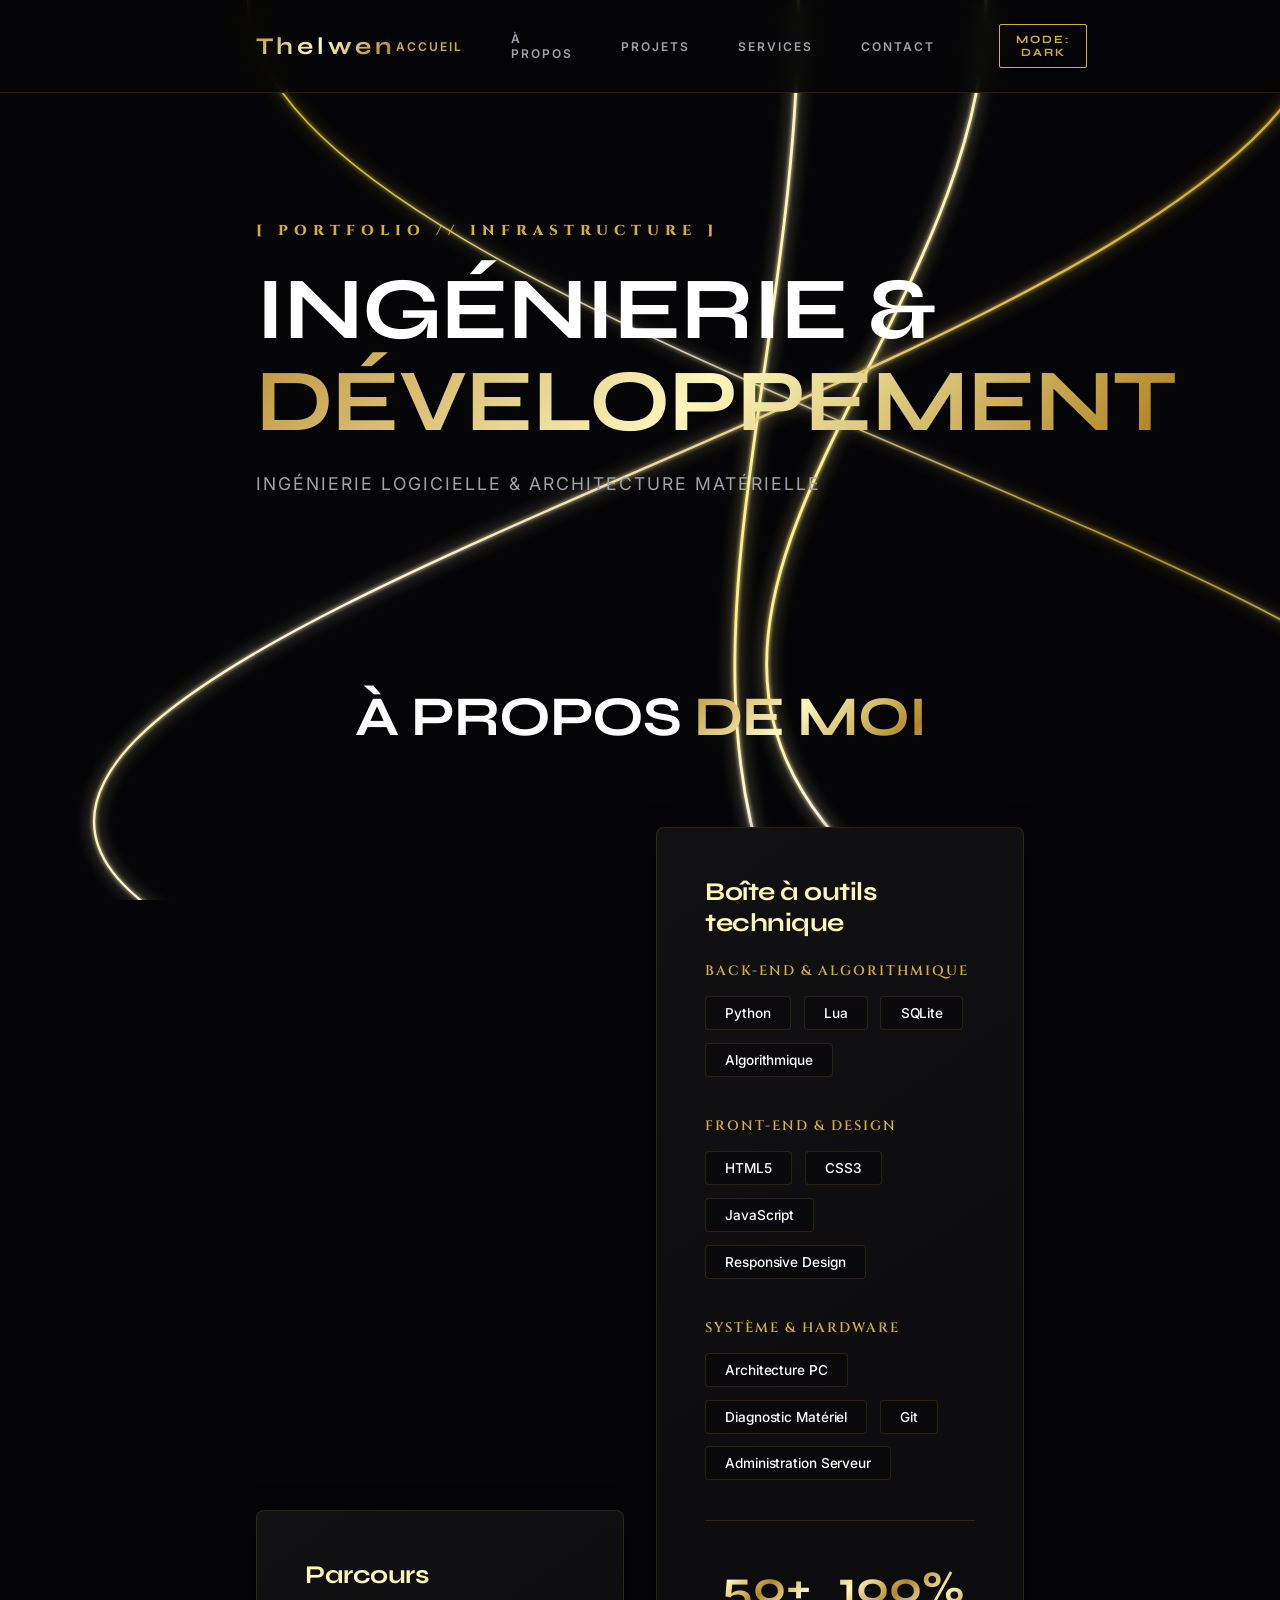
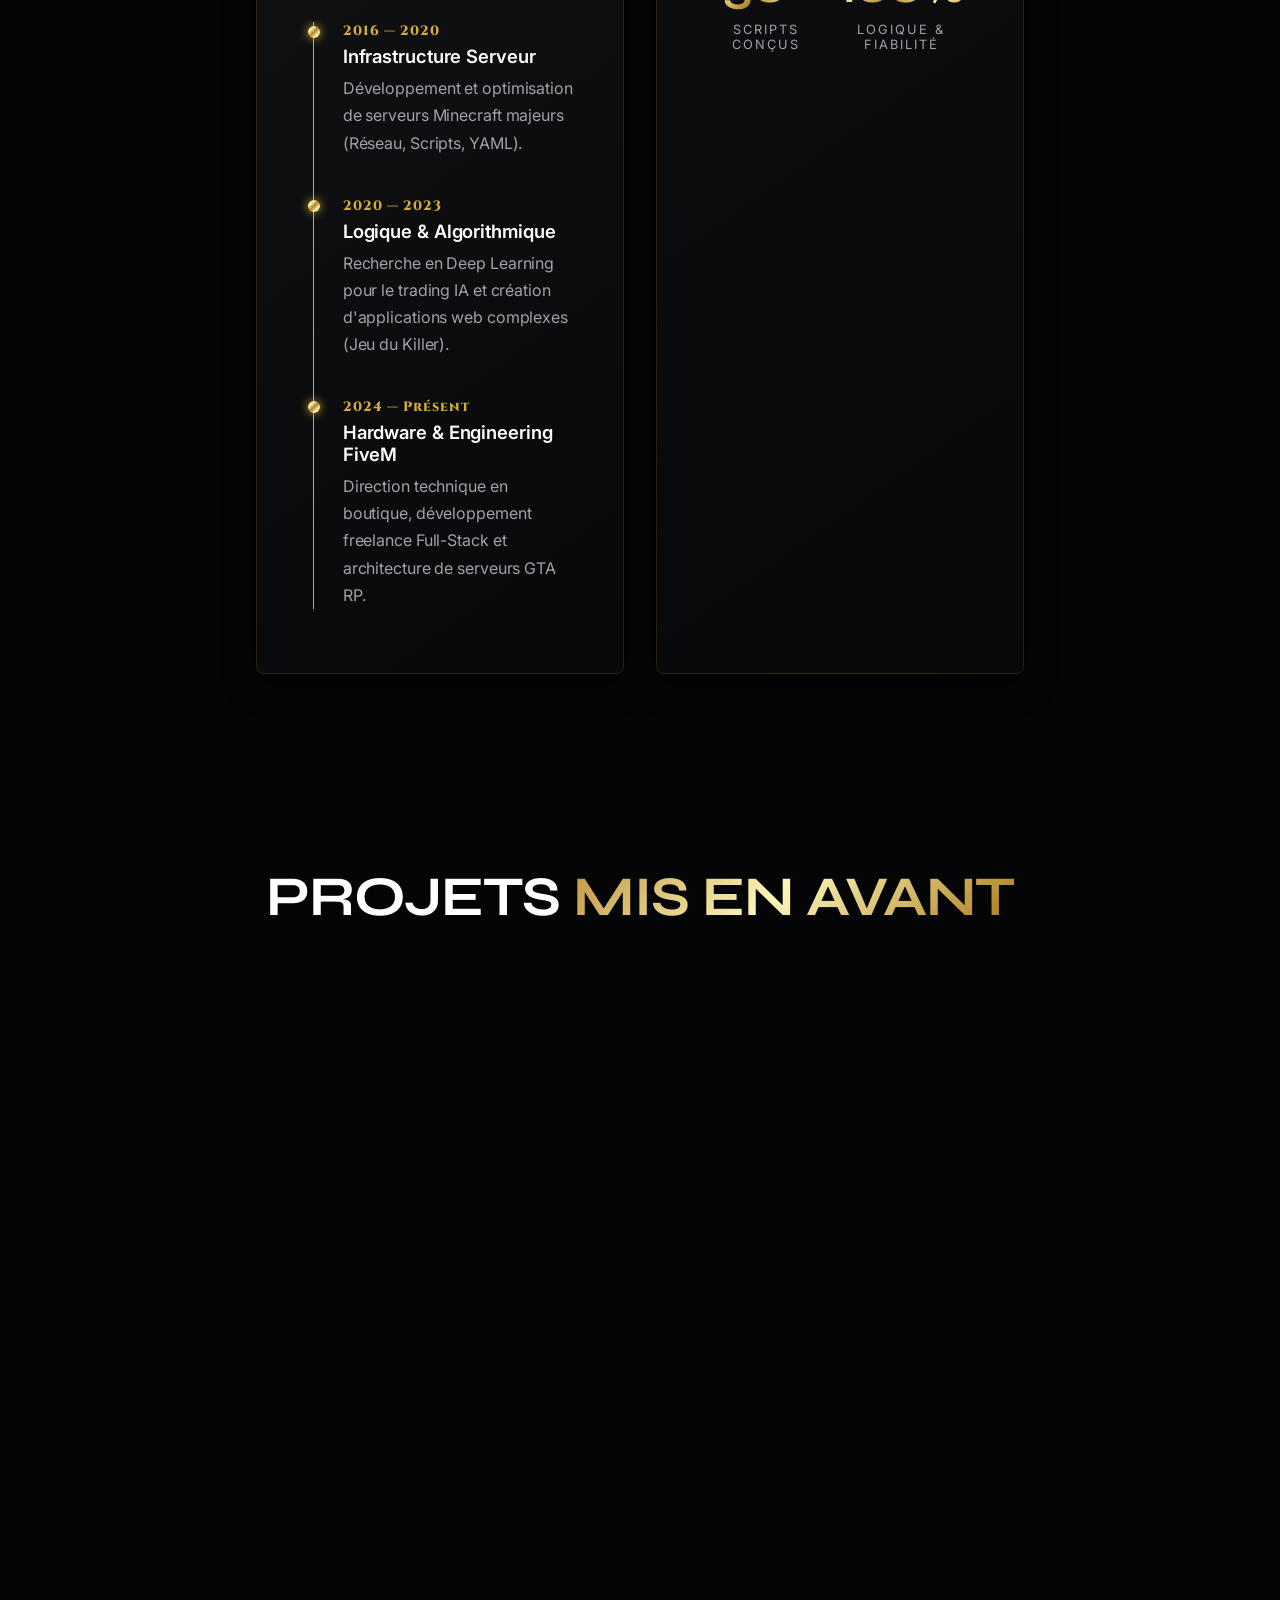
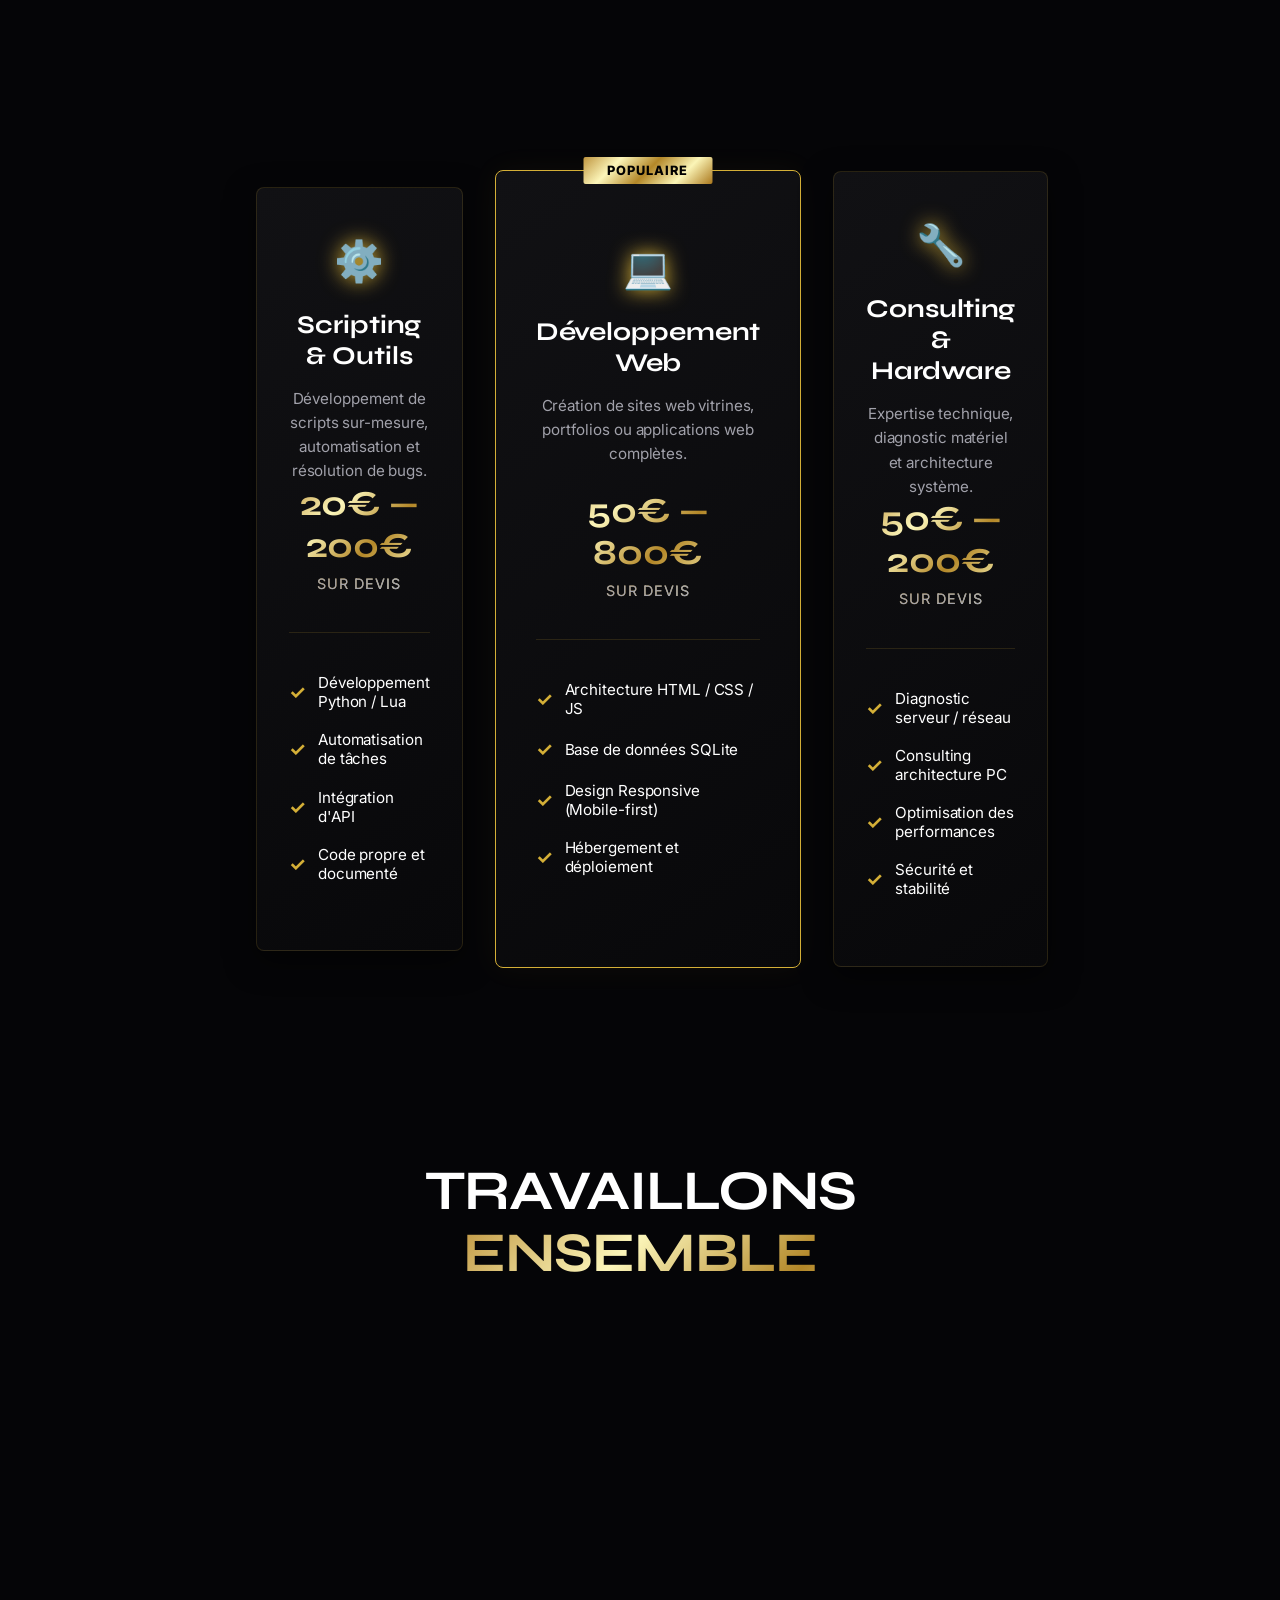
<file: index.html>
<!DOCTYPE html>
<html lang="fr" style="scroll-behavior: smooth;">
<head>
    <meta charset="UTF-8">
    <meta name="viewport" content="width=device-width, initial-scale=1.0">
    <title>THELWEN | PORTFOLIO</title>
    <link rel="preconnect" href="https://fonts.googleapis.com">
    <link rel="preconnect" href="https://fonts.gstatic.com" crossorigin>
    <link href="https://fonts.googleapis.com/css2?family=Cinzel:wght@400;600;800&family=Syne:wght@700;800&family=Inter:wght@200;400;600&display=swap" rel="stylesheet">
    <link rel="stylesheet" href="css/style.css">
    
    <script>
        if (localStorage.getItem('theme') === 'light') {
            document.documentElement.classList.add('light-mode');
        }
    </script>
</head>
<body>

    <div class="luxury-art-bg">
        <svg id="art-canvas" xmlns="http://www.w3.org/2000/svg" preserveAspectRatio="none"></svg>
    </div>

    <header class="navbar">
        <div class="logo">Thelwen</div>
        <div class="nav-links">
            <a href="#accueil" class="active">Accueil</a>
            <a href="#apropos">À propos</a>
            <a href="#projets">Projets</a>
            <a href="#services">Services</a>
            <a href="#contact">Contact</a>
            <button id="theme-toggle" class="theme-btn">MODE: <span id="theme-label">DARK</span></button>
        </div>
    </header>

    <main class="viewport-canvas">
        
        <section id="accueil" class="hero-editorial reveal">
            <div class="hero-meta">[ PORTFOLIO // INFRASTRUCTURE ]</div>
            <h1>INGÉNIERIE &<br><span class="gold-gradient-text">DÉVELOPPEMENT</span></h1>
            <p class="hero-sub">Ingénierie Logicielle & Architecture Matérielle</p>
        </section>

        <section id="apropos" class="about-section">
            <h2 class="section-title reveal">À PROPOS <span class="gold-gradient-text">DE MOI</span></h2>
            
            <div class="about-grid">
                <div class="about-col">
                    <div class="about-card reveal">
                        <h3 class="card-title">Présentation professionnelle</h3>
                        <p>Développeur web freelance et technicien informatique installé en Belgique. Je me spécialise dans la conception d'architectures robustes, l'optimisation de code et la résolution de problèmes algorithmiques complexes.</p>
                        <p>Ma double casquette d'ingénieur logiciel et de manager d'atelier hardware me permet d'avoir une vision complète de l'écosystème numérique : de l'assemblage physique des composants jusqu'au déploiement de bases de données et de serveurs virtuels de haute performance.</p>
                    </div>

                    <div class="about-card mt-2 reveal">
                        <h3 class="card-title">Parcours</h3>
                        <div class="timeline">
                            <div class="timeline-item">
                                <div class="timeline-dot"></div>
                                <div class="timeline-date">2016 — 2020</div>
                                <div class="timeline-title">Infrastructure Serveur</div>
                                <p>Développement et optimisation de serveurs Minecraft majeurs (Réseau, Scripts, YAML).</p>
                            </div>
                            <div class="timeline-item">
                                <div class="timeline-dot"></div>
                                <div class="timeline-date">2020 — 2023</div>
                                <div class="timeline-title">Logique & Algorithmique</div>
                                <p>Recherche en Deep Learning pour le trading IA et création d'applications web complexes (Jeu du Killer).</p>
                            </div>
                            <div class="timeline-item">
                                <div class="timeline-dot"></div>
                                <div class="timeline-date">2024 — Présent</div>
                                <div class="timeline-title">Hardware & Engineering FiveM</div>
                                <p>Direction technique en boutique, développement freelance Full-Stack et architecture de serveurs GTA RP.</p>
                            </div>
                        </div>
                    </div>
                </div>

                <div class="about-col">
                    <div class="about-card h-full reveal">
                        <h3 class="card-title">Boîte à outils technique</h3>
                        
                        <div class="skills-category">
                            <h4>Back-end & Algorithmique</h4>
                            <div class="skills-tags">
                                <span>Python</span>
                                <span>Lua</span>
                                <span>SQLite</span>
                                <span>Algorithmique</span>
                            </div>
                        </div>

                        <div class="skills-category">
                            <h4>Front-end & Design</h4>
                            <div class="skills-tags">
                                <span>HTML5</span>
                                <span>CSS3</span>
                                <span>JavaScript</span>
                                <span>Responsive Design</span>
                            </div>
                        </div>

                        <div class="skills-category">
                            <h4>Système & Hardware</h4>
                            <div class="skills-tags">
                                <span>Architecture PC</span>
                                <span>Diagnostic Matériel</span>
                                <span>Git</span>
                                <span>Administration Serveur</span>
                            </div>
                        </div>

                        <div class="stats-row mt-2">
                            <div class="stat-item">
                                <span class="stat-num">50+</span>
                                <span class="stat-label">Scripts conçus</span>
                            </div>
                            <div class="stat-item">
                                <span class="stat-num">100%</span>
                                <span class="stat-label">Logique & Fiabilité</span>
                            </div>
                        </div>
                    </div>
                </div>
            </div>
        </section>

        <section id="projets" class="projects-section">
            <h2 class="section-title reveal">PROJETS <span class="gold-gradient-text">MIS EN AVANT</span></h2>
            
            <div class="projects-grid">
                
                <div class="project-card reveal">
                    <div class="project-image">
                        <span class="project-badge">Infrastructure</span>
                        <div class="project-placeholder">2016-2020</div>
                    </div>
                    <div class="project-content">
                        <h3 class="project-title">Architecture Minecraft</h3>
                        <p class="project-desc">Configuration technique, optimisation d'infrastructure serveur et réécriture de scripts/plugins pour des serveurs à forte affluence.</p>
                        <div class="project-tags">
                            <span class="project-tag">Java</span>
                            <span class="project-tag">YAML</span>
                            <span class="project-tag">Réseau</span>
                        </div>
                        <div class="project-actions">
                            <a href="exp-minecraft.html" class="btn-project">Voir les détails</a>
                            <div class="project-icons">
                                <a href="#" aria-label="Lien"><svg viewBox="0 0 24 24"><path d="M14,3V5H17.59L7.76,14.83L9.17,16.24L19,6.41V10H21V3M19,19H5V5H12V3H5C3.89,3 3,3.9 3,5V19A2,2 0 0,0 5,21H19A2,2 0 0,0 21,19V12H19V19Z"/></svg></a>
                                <a href="#" aria-label="Github"><svg viewBox="0 0 24 24"><path d="M12,2A10,10 0 0,0 2,12C2,16.42 4.87,20.17 8.84,21.5C9.34,21.58 9.5,21.27 9.5,21C9.5,20.77 9.5,20.14 9.5,19.31C6.73,19.91 6.14,17.97 6.14,17.97C5.68,16.81 5.03,16.5 5.03,16.5C4.12,15.88 5.1,15.9 5.1,15.9C6.1,15.97 6.63,16.93 6.63,16.93C7.5,18.45 8.97,18 9.54,17.76C9.63,17.11 9.89,16.67 10.17,16.42C7.95,16.17 5.62,15.31 5.62,11.5C5.62,10.39 6,9.5 6.65,8.79C6.55,8.54 6.2,7.5 6.75,6.15C6.75,6.15 7.59,5.88 9.5,7.17C10.29,6.96 11.15,6.86 12,6.86C12.85,6.86 13.71,6.96 14.5,7.17C16.41,5.88 17.25,6.15 17.25,6.15C17.8,7.5 17.45,8.54 17.35,8.79C18,9.5 18.38,10.39 18.38,11.5C18.38,15.32 16.04,16.16 13.81,16.41C14.17,16.72 14.5,17.33 14.5,18.26C14.5,19.6 14.5,20.68 14.5,21C14.5,21.27 14.66,21.59 15.17,21.5C19.14,20.16 22,16.42 22,12A10,10 0 0,0 12,2Z"/></svg></a>
                            </div>
                        </div>
                    </div>
                </div>

                <div class="project-card reveal">
                    <div class="project-image">
                        <span class="project-badge">Deep Learning</span>
                        <div class="project-placeholder">2020-2022</div>
                    </div>
                    <div class="project-content">
                        <h3 class="project-title">Algorithme Trading IA</h3>
                        <p class="project-desc">Recherche et développement d'une intelligence artificielle autonome basée sur du Deep Learning. Architecture de la logique métier et dashboard.</p>
                        <div class="project-tags">
                            <span class="project-tag">Python</span>
                            <span class="project-tag">API</span>
                            <span class="project-tag">Data</span>
                        </div>
                        <div class="project-actions">
                            <a href="exp-trading.html" class="btn-project">Voir les détails</a>
                            <div class="project-icons">
                                <a href="#" aria-label="Lien"><svg viewBox="0 0 24 24"><path d="M14,3V5H17.59L7.76,14.83L9.17,16.24L19,6.41V10H21V3M19,19H5V5H12V3H5C3.89,3 3,3.9 3,5V19A2,2 0 0,0 5,21H19A2,2 0 0,0 21,19V12H19V19Z"/></svg></a>
                                <a href="#" aria-label="Github"><svg viewBox="0 0 24 24"><path d="M12,2A10,10 0 0,0 2,12C2,16.42 4.87,20.17 8.84,21.5C9.34,21.58 9.5,21.27 9.5,21C9.5,20.77 9.5,20.14 9.5,19.31C6.73,19.91 6.14,17.97 6.14,17.97C5.68,16.81 5.03,16.5 5.03,16.5C4.12,15.88 5.1,15.9 5.1,15.9C6.1,15.97 6.63,16.93 6.63,16.93C7.5,18.45 8.97,18 9.54,17.76C9.63,17.11 9.89,16.67 10.17,16.42C7.95,16.17 5.62,15.31 5.62,11.5C5.62,10.39 6,9.5 6.65,8.79C6.55,8.54 6.2,7.5 6.75,6.15C6.75,6.15 7.59,5.88 9.5,7.17C10.29,6.96 11.15,6.86 12,6.86C12.85,6.86 13.71,6.96 14.5,7.17C16.41,5.88 17.25,6.15 17.25,6.15C17.8,7.5 17.45,8.54 17.35,8.79C18,9.5 18.38,10.39 18.38,11.5C18.38,15.32 16.04,16.16 13.81,16.41C14.17,16.72 14.5,17.33 14.5,18.26C14.5,19.6 14.5,20.68 14.5,21C14.5,21.27 14.66,21.59 15.17,21.5C19.14,20.16 22,16.42 22,12A10,10 0 0,0 12,2Z"/></svg></a>
                            </div>
                        </div>
                    </div>
                </div>

                <div class="project-card reveal">
                    <div class="project-image">
                        <span class="project-badge">Application Web</span>
                        <div class="project-placeholder">2023</div>
                    </div>
                    <div class="project-content">
                        <h3 class="project-title">Jeu du Killer</h3>
                        <p class="project-desc">Plateforme de jeu de dés stratégique. Intelligence artificielle basée sur les probabilités statistiques et matrice de calcul en temps réel.</p>
                        <div class="project-tags">
                            <span class="project-tag">Python</span>
                            <span class="project-tag">Théorie des jeux</span>
                        </div>
                        <div class="project-actions">
                            <a href="exp-killer.html" class="btn-project">Voir les détails</a>
                            <div class="project-icons">
                                <a href="https://jeu-killer.onrender.com/" target="_blank" aria-label="Lien"><svg viewBox="0 0 24 24"><path d="M14,3V5H17.59L7.76,14.83L9.17,16.24L19,6.41V10H21V3M19,19H5V5H12V3H5C3.89,3 3,3.9 3,5V19A2,2 0 0,0 5,21H19A2,2 0 0,0 21,19V12H19V19Z"/></svg></a>
                            </div>
                        </div>
                    </div>
                </div>

                <div class="project-card reveal">
                    <div class="project-image">
                        <span class="project-badge">Outil Fiscal</span>
                        <div class="project-placeholder">2024</div>
                    </div>
                    <div class="project-content">
                        <h3 class="project-title">Déclaration TVA</h3>
                        <p class="project-desc">Application d'automatisation des déclarations de TVA étrangère (OSS) en Belgique. Parsing de données financières et calculs sans erreur.</p>
                        <div class="project-tags">
                            <span class="project-tag">Logiciel</span>
                            <span class="project-tag">Algorithmique Fiscale</span>
                        </div>
                        <div class="project-actions">
                            <a href="exp-tva.html" class="btn-project">Voir les détails</a>
                            <div class="project-icons">
                                <a href="#" aria-label="Lien"><svg viewBox="0 0 24 24"><path d="M14,3V5H17.59L7.76,14.83L9.17,16.24L19,6.41V10H21V3M19,19H5V5H12V3H5C3.89,3 3,3.9 3,5V19A2,2 0 0,0 5,21H19A2,2 0 0,0 21,19V12H19V19Z"/></svg></a>
                            </div>
                        </div>
                    </div>
                </div>

                <div class="project-card reveal">
                    <div class="project-image">
                        <span class="project-badge">Hardware</span>
                        <div class="project-placeholder">2025</div>
                    </div>
                    <div class="project-content">
                        <h3 class="project-title">Gestion Boutique IRL</h3>
                        <p class="project-desc">Direction technique d'un atelier informatique. Assemblage PC sur-mesure d'élite, diagnostic matériel et résolution de conflits BIOS.</p>
                        <div class="project-tags">
                            <span class="project-tag">PC Build</span>
                            <span class="project-tag">BIOS</span>
                            <span class="project-tag">Administration</span>
                        </div>
                        <div class="project-actions">
                            <a href="exp-boutique.html" class="btn-project">Voir les détails</a>
                            <div class="project-icons">
                                <a href="#" aria-label="Lien"><svg viewBox="0 0 24 24"><path d="M14,3V5H17.59L7.76,14.83L9.17,16.24L19,6.41V10H21V3M19,19H5V5H12V3H5C3.89,3 3,3.9 3,5V19A2,2 0 0,0 5,21H19A2,2 0 0,0 21,19V12H19V19Z"/></svg></a>
                            </div>
                        </div>
                    </div>
                </div>

                <div class="project-card reveal">
                    <div class="project-image">
                        <span class="project-badge">Full-Stack</span>
                        <div class="project-placeholder">2026</div>
                    </div>
                    <div class="project-content">
                        <h3 class="project-title">Engineering FiveM</h3>
                        <p class="project-desc">Développement de scripts complexes en Lua, architecture de bases de données relationnelles et création d'une interface web Python pour l'économie.</p>
                        <div class="project-tags">
                            <span class="project-tag">Lua</span>
                            <span class="project-tag">Python</span>
                            <span class="project-tag">SQLite</span>
                        </div>
                        <div class="project-actions">
                            <a href="exp-fivem.html" class="btn-project">Voir les détails</a>
                            <div class="project-icons">
                                <a href="https://theleborn.pythonanywhere.com/" target="_blank" aria-label="Lien"><svg viewBox="0 0 24 24"><path d="M14,3V5H17.59L7.76,14.83L9.17,16.24L19,6.41V10H21V3M19,19H5V5H12V3H5C3.89,3 3,3.9 3,5V19A2,2 0 0,0 5,21H19A2,2 0 0,0 21,19V12H19V19Z"/></svg></a>
                            </div>
                        </div>
                    </div>
                </div>

            </div>
        </section>

        <section id="services" class="services-section">
            <h2 class="section-title reveal">SERVICES & <span class="gold-gradient-text">FORFAITS</span></h2>
            
            <div class="pricing-grid">
                <div class="pricing-card reveal">
                    <div class="pricing-icon">⚙️</div>
                    <h3>Scripting & Outils</h3>
                    <p class="pricing-desc">Développement de scripts sur-mesure, automatisation et résolution de bugs.</p>
                    <div class="pricing-price" style="font-size: 2.2rem; line-height: 1.2;">
                        20€ — 200€
                        <span style="font-size: 0.9rem; font-family: 'Inter', sans-serif; color: var(--text-dark); -webkit-text-fill-color: var(--text-dark); display: block; margin-top: 0.5rem; letter-spacing: 1px; font-weight: 400; text-transform: uppercase;">Sur devis</span>
                    </div>
                    <ul class="pricing-features">
                        <li>Développement Python / Lua</li>
                        <li>Automatisation de tâches</li>
                        <li>Intégration d'API</li>
                        <li>Code propre et documenté</li>
                    </ul>
                </div>

                <div class="pricing-card featured reveal">
                    <div class="pricing-badge">Populaire</div>
                    <div class="pricing-icon">💻</div>
                    <h3>Développement Web</h3>
                    <p class="pricing-desc">Création de sites web vitrines, portfolios ou applications web complètes.</p>
                    <div class="pricing-price" style="font-size: 2.2rem; line-height: 1.2;">
                        50€ — 800€
                        <span style="font-size: 0.9rem; font-family: 'Inter', sans-serif; color: var(--text-dark); -webkit-text-fill-color: var(--text-dark); display: block; margin-top: 0.5rem; letter-spacing: 1px; font-weight: 400; text-transform: uppercase;">Sur devis</span>
                    </div>
                    <ul class="pricing-features">
                        <li>Architecture HTML / CSS / JS</li>
                        <li>Base de données SQLite</li>
                        <li>Design Responsive (Mobile-first)</li>
                        <li>Hébergement et déploiement</li>
                    </ul>
                </div>

                <div class="pricing-card reveal">
                    <div class="pricing-icon">🔧</div>
                    <h3>Consulting & Hardware</h3>
                    <p class="pricing-desc">Expertise technique, diagnostic matériel et architecture système.</p>
                    <div class="pricing-price" style="font-size: 2.2rem; line-height: 1.2;">
                        50€ — 200€
                        <span style="font-size: 0.9rem; font-family: 'Inter', sans-serif; color: var(--text-dark); -webkit-text-fill-color: var(--text-dark); display: block; margin-top: 0.5rem; letter-spacing: 1px; font-weight: 400; text-transform: uppercase;">Sur devis</span>
                    </div>
                    <ul class="pricing-features">
                        <li>Diagnostic serveur / réseau</li>
                        <li>Consulting architecture PC</li>
                        <li>Optimisation des performances</li>
                        <li>Sécurité et stabilité</li>
                    </ul>
                </div>
            </div>
        </section>

        <section id="contact" class="contact-section">
            <h2 class="section-title reveal">TRAVAILLONS <span class="gold-gradient-text">ENSEMBLE</span></h2>
            
            <div class="contact-layout">
                <div class="contact-info reveal">
                    <h3>Informations</h3>
                    <p>Actuellement disponible pour de nouveaux projets de développement web ou de scripting technique.</p>
                    
                    <div class="info-item">
                        <span class="info-icon">📍</span>
                        <span>Belgique</span>
                    </div>
                    <div class="info-item">
                        <span class="info-icon">✉️</span>
                        <span>theleborn.pro@gmail.com</span>
                    </div>
                </div>

                <div class="contact-form-container reveal">
                    <form action="https://formspree.io/f/mqeokdyr" method="POST" class="contact-form">
                        <div class="form-group">
                            <label for="name">Nom / Entreprise</label>
                            <input type="text" id="name" name="name" required placeholder="Ex: Jean Dupont">
                        </div>
                        <div class="form-group">
                            <label for="email">Adresse E-mail</label>
                            <input type="email" id="email" name="_replyto" required placeholder="Ex: jean.dupont@email.com">
                        </div>
                        <div class="form-group">
                            <label for="message">Message</label>
                            <textarea id="message" name="message" rows="5" required placeholder="Parlez-moi de votre projet..."></textarea>
                        </div>
                        <input type="text" name="_gotcha" style="display:none">
                        <button type="submit" class="btn-primary">Envoyer le message</button>
                    </form>
                </div>
            </div>
        </section>

    </main>

    <footer class="editorial-footer reveal">
        <div class="footer-line"></div>
        <div class="footer-content">
            <span>THELWEN 2026</span>
            <span>TOUT DROIT RÉSERVÉ ©</span>
        </div>
    </footer>

    <script>
        let linesData = [];
        const height = 2000;
        let lastTime = 0;

        // BRIDAGE PHYSIQUE STRICT : 1 cm toutes les 5 secondes (environ 0.008px par milliseconde)
        const MAX_SPEED = 0.008; 

        function createProceduralArt() {
            const svg = document.getElementById('art-canvas');
            const defs = `
                <defs>
                    <linearGradient id="goldGradient" x1="0%" y1="0%" x2="100%" y2="100%">
                        <stop offset="0%" stop-color="#FFDF00" />
                        <stop offset="25%" stop-color="#FFF8DC" />
                        <stop offset="50%" stop-color="#D4AF37" />
                        <stop offset="75%" stop-color="#FFFACD" />
                        <stop offset="100%" stop-color="#996515" />
                    </linearGradient>
                    <filter id="goldGlow" x="-50%" y="-50%" width="200%" height="200%">
                        <feGaussianBlur stdDeviation="2" result="blur1" />
                        <feGaussianBlur stdDeviation="8" result="blur2" />
                        <feMerge>
                            <feMergeNode in="blur2" />
                            <feMergeNode in="blur1" />
                            <feMergeNode in="SourceGraphic" />
                        </feMerge>
                    </filter>
                </defs>`;
                
            const width = window.innerWidth;
            linesData = [];
            const numLines = 3.1;
            
            let group1Content = '';
            let group2Content = '';
            
            for (let i = 0; i < numLines; i++) {
                const sX = (width / numLines) * i + (Math.random() * (width / numLines));
                const mX = Math.random() * width;
                const sweep = width * 1.8; 
                const cX = mX + (Math.random() * sweep - sweep / 2);
                
                // Épaisseur de prestige ajustée (1.2px à 3px maximum) pour un rendu haut de gamme net
                const strokeWidth = 1.2 + Math.random() * 1.8; 
                const opacity = 0.8 + Math.random() * 2.3; 
                
                linesData.push({
                    baseStartX: sX, baseMidX: mX, baseCpX: cX,
                    tgtStartX: sX, tgtMidX: mX, tgtCpX: cX,
                    strokeWidth: strokeWidth,
                    opacity: opacity,
                    waveSpeedX: 0.6 + Math.random() * 0.6,
                    waveSpeedCp: 0.4 + Math.random() * 0.6,
                    phase: Math.random() * Math.PI * 2
                });
                
                // Correction critique : réinjection des IDs indispensables pour la liaison du script d'animation
                group1Content += `<path id="g1-path-${i}" fill="none" stroke="url(#goldGradient)" stroke-width="${strokeWidth}" filter="url(#goldGlow)" opacity="${opacity}"/>`;
                group2Content += `<path id="g2-path-${i}" fill="none" stroke="url(#goldGradient)" stroke-width="${strokeWidth}" filter="url(#goldGlow)" opacity="${opacity}"/>`;
            }
            
            svg.innerHTML = defs + `<g>${group1Content}</g>` + `<g transform="translate(0, ${height})">${group2Content}</g>`;
            
            svg.setAttribute('viewBox', `0 0 ${width} ${height * 2}`);
            svg.style.width = width + 'px';
            svg.style.height = (height * 2) + 'px';
        }

        function animateSpeedClampedCaterpillar(timestamp) {
            if (!lastTime) lastTime = timestamp;
            let delta = timestamp - lastTime;
            lastTime = timestamp;
            
            if (delta > 100) delta = 16; 

            const width = window.innerWidth;
            const sweep = width * 1.2;
            const maxMove = MAX_SPEED * delta; 

            linesData.forEach((line, i) => {
                const p1 = document.getElementById(`g1-path-${i}`);
                const p2 = document.getElementById(`g2-path-${i}`);

                let deltaX_start = line.tgtStartX - line.baseStartX;
                let deltaX_mid = line.tgtMidX - line.baseMidX;
                let deltaX_cp = line.tgtCpX - line.baseCpX;

                let stepStart = deltaX_start * 0.0006 * delta;
                let stepMid = deltaX_mid * 0.0006 * delta;
                let stepCp = deltaX_cp * 0.0006 * delta;

                // Application du bridage strict vectoriel (1cm/5s maximum)
                stepStart = Math.sign(stepStart) * Math.min(Math.abs(stepStart), maxMove);
                stepMid = Math.sign(stepMid) * Math.min(Math.abs(stepMid), maxMove);
                stepCp = Math.sign(stepCp) * Math.min(Math.abs(stepCp), maxMove);

                line.baseStartX += stepStart;
                line.baseMidX += stepMid;
                line.baseCpX += stepCp;

                // Sélection d'une nouvelle posture cible dès que la précédente est validée
                if (Math.abs(deltaX_start) < 6 && Math.abs(deltaX_mid) < 6 && Math.abs(deltaX_cp) < 6) {
                    line.tgtStartX = (width / 4) * i + (Math.random() * (width / 4));
                    line.tgtMidX = Math.random() * width;
                    line.tgtCpX = line.tgtMidX + (Math.random() * sweep - sweep / 2);
                }

                // Micro-ondulation organique fluide constante (effet chenille)
                const wobbleMid = Math.sin(timestamp * 0.0008 + line.phase) * 35;
                const wobbleCp = Math.cos(timestamp * 0.0006 + line.phase) * 50;

                let renderStartX = line.baseStartX;
                let renderMidX = line.baseMidX + wobbleMid;
                let renderCpX = line.baseCpX + wobbleCp;

                const pathD = `M ${renderStartX},0 \n C ${renderStartX},${height * 0.2} ${renderCpX},${height * 0.35} ${renderMidX},${height * 0.5} \n S ${renderStartX},${height * 0.8} ${renderStartX},${height}`;
                
                if (p1) p1.setAttribute('d', pathD);
                if (p2) p2.setAttribute('d', pathD);
            });
            
            const artBg = document.getElementById('art-canvas');
            let scrollY = window.pageYOffset;
            if (artBg) {
                let y = (scrollY * 0.9) % 2000;
                artBg.style.transform = `translateY(${-y}px)`;
            }

            requestAnimationFrame(animateSpeedClampedCaterpillar);
        }

        window.addEventListener('DOMContentLoaded', () => {
            createProceduralArt();
            requestAnimationFrame(animateSpeedClampedCaterpillar);
        });
        window.addEventListener('resize', createProceduralArt);

        const toggleBtn = document.getElementById('theme-toggle');
        const themeLabel = document.getElementById('theme-label');
        const html = document.documentElement;

        if (html.classList.contains('light-mode')) {
            themeLabel.textContent = 'LIGHT';
        }

        toggleBtn.addEventListener('click', () => {
            html.classList.toggle('light-mode');
            if (html.classList.contains('light-mode')) {
                localStorage.setItem('theme', 'light');
                themeLabel.textContent = 'LIGHT';
            } else {
                localStorage.setItem('theme', 'dark');
                themeLabel.textContent = 'DARK';
            }
        });

        const sections = document.querySelectorAll("section");
        const navLinks = document.querySelectorAll(".nav-links a");

        window.addEventListener("scroll", () => {
            let scrollY = window.pageYOffset;
            let current = "";
            sections.forEach((section) => {
                const sectionTop = section.offsetTop;
                if (scrollY >= sectionTop - 200) {
                    current = section.getAttribute("id");
                }
            });

            navLinks.forEach((link) => {
                link.classList.remove("active");
                if (link.getAttribute("href").includes(current)) {
                    link.classList.add("active");
                }
            });
        });

        const revealElements = document.querySelectorAll('.reveal');
        const revealObserver = new IntersectionObserver((entries, observer) => {
            entries.forEach(entry => {
                if (entry.isIntersecting) {
                    entry.target.classList.add('active');
                    observer.unobserve(entry.target); 
                }
            });
        }, { threshold: 0.1, rootMargin: "0px 0px -50px 0px" });

        revealElements.forEach(el => revealObserver.observe(el));
    </script>
</body>
</html>
</file>
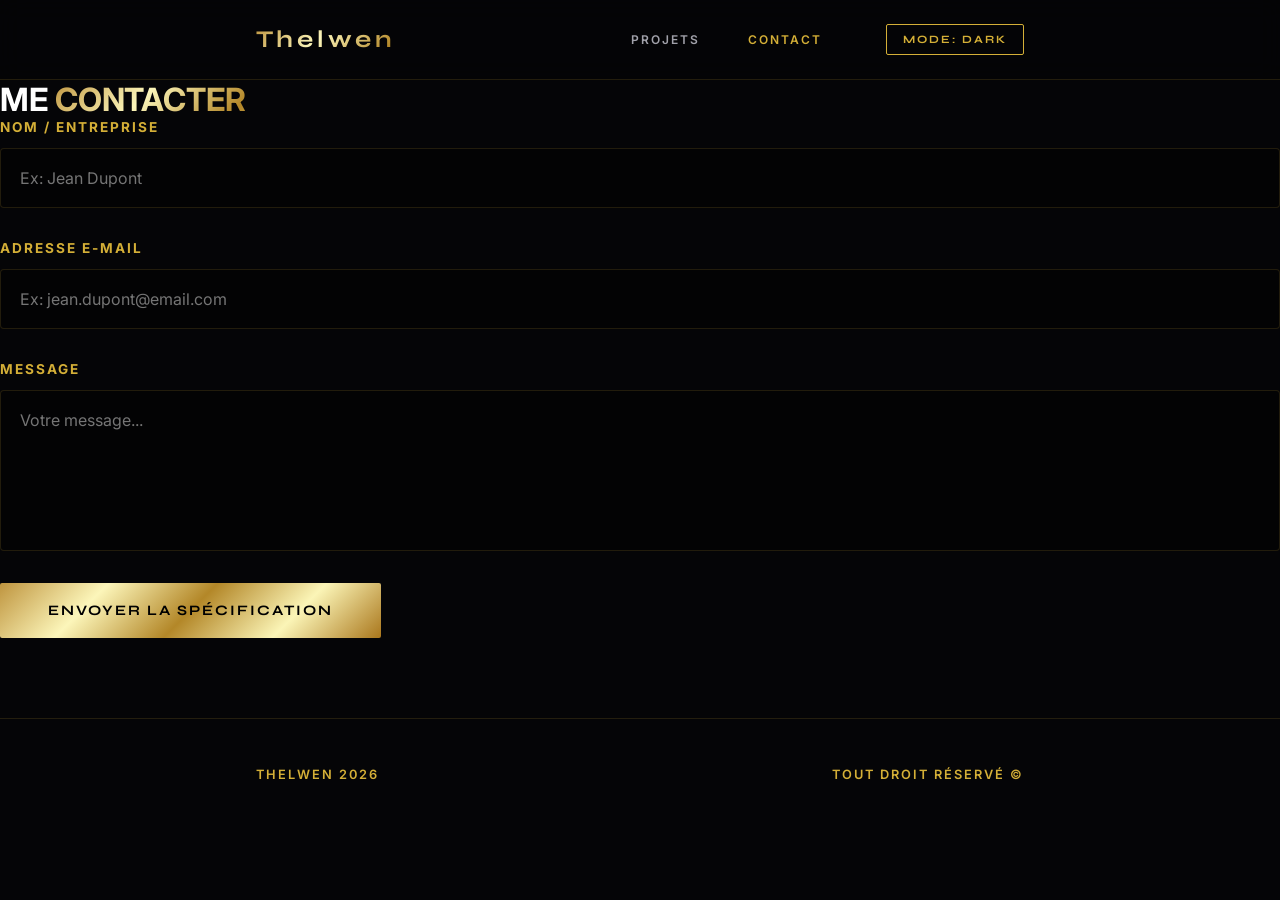
<file: contact.html>
<!DOCTYPE html>
<html lang="fr">
<head>
    <meta charset="UTF-8">
    <meta name="viewport" content="width=device-width, initial-scale=1.0">
    <title>THELWEN | CONTACT</title>
    <link rel="preconnect" href="https://fonts.googleapis.com">
    <link rel="preconnect" href="https://fonts.gstatic.com" crossorigin>
    <link href="https://fonts.googleapis.com/css2?family=Cinzel:wght@400;600;800&family=Syne:wght@700;800&family=Inter:wght@200;400;600&display=swap" rel="stylesheet">
    <link rel="stylesheet" href="css/style.css">
    
    <script>
        if (localStorage.getItem('theme') === 'light') {
            document.documentElement.classList.add('light-mode');
        }
    </script>
</head>
<body>

    <div class="ambient-laser"></div>
    <div class="structural-grid-line line-left"></div>
    <div class="structural-grid-line line-right"></div>

    <header class="navbar">
        <div class="logo">Thelwen</div>
        <div class="nav-links">
            <a href="index.html"><span class="nav-num"></span> Projets</a>
            <a href="contact.html" class="active"><span class="nav-num"></span> Contact</a>
            <button id="theme-toggle" class="theme-btn">MODE: <span id="theme-label">DARK</span></button>
        </div>
    </header>

    <main class="viewport-canvas">
        <div class="contact-section">
            <h1 class="title-contact">ME <span class="gold-gradient-text">CONTACTER</span></h1>
            
            <form action="https://formspree.io/f/mqeokdyr" method="POST" class="contact-form">
                
                <div class="form-group">
                    <label for="name">Nom / Entreprise</label>
                    <input type="text" id="name" name="name" required placeholder="Ex: Jean Dupont">
                </div>

                <div class="form-group">
                    <label for="email">Adresse E-mail</label>
                    <input type="email" id="email" name="_replyto" required placeholder="Ex: jean.dupont@email.com">
                </div>

                <div class="form-group">
                    <label for="message">Message</label>
                    <textarea id="message" name="message" rows="6" required placeholder="Votre message..."></textarea>
                </div>

                <input type="text" name="_gotcha" style="display:none">

                <button type="submit" class="btn-primary">Envoyer la spécification</button>
            </form>
        </div>
    </main>

    <footer class="editorial-footer">
        <div class="footer-line"></div>
        <div class="footer-content">
            <span>THELWEN 2026</span>
            <span>TOUT DROIT RÉSERVÉ ©</span>
        </div>
    </footer>

    <script>
        const toggleBtn = document.getElementById('theme-toggle');
        const themeLabel = document.getElementById('theme-label');
        const html = document.documentElement;

        if (html.classList.contains('light-mode')) {
            themeLabel.textContent = 'LIGHT';
        }

        toggleBtn.addEventListener('click', () => {
            html.classList.toggle('light-mode');
            if (html.classList.contains('light-mode')) {
                localStorage.setItem('theme', 'light');
                themeLabel.textContent = 'LIGHT';
            } else {
                localStorage.setItem('theme', 'dark');
                themeLabel.textContent = 'DARK';
            }
        });
    </script>
</body>
</html>
</file>
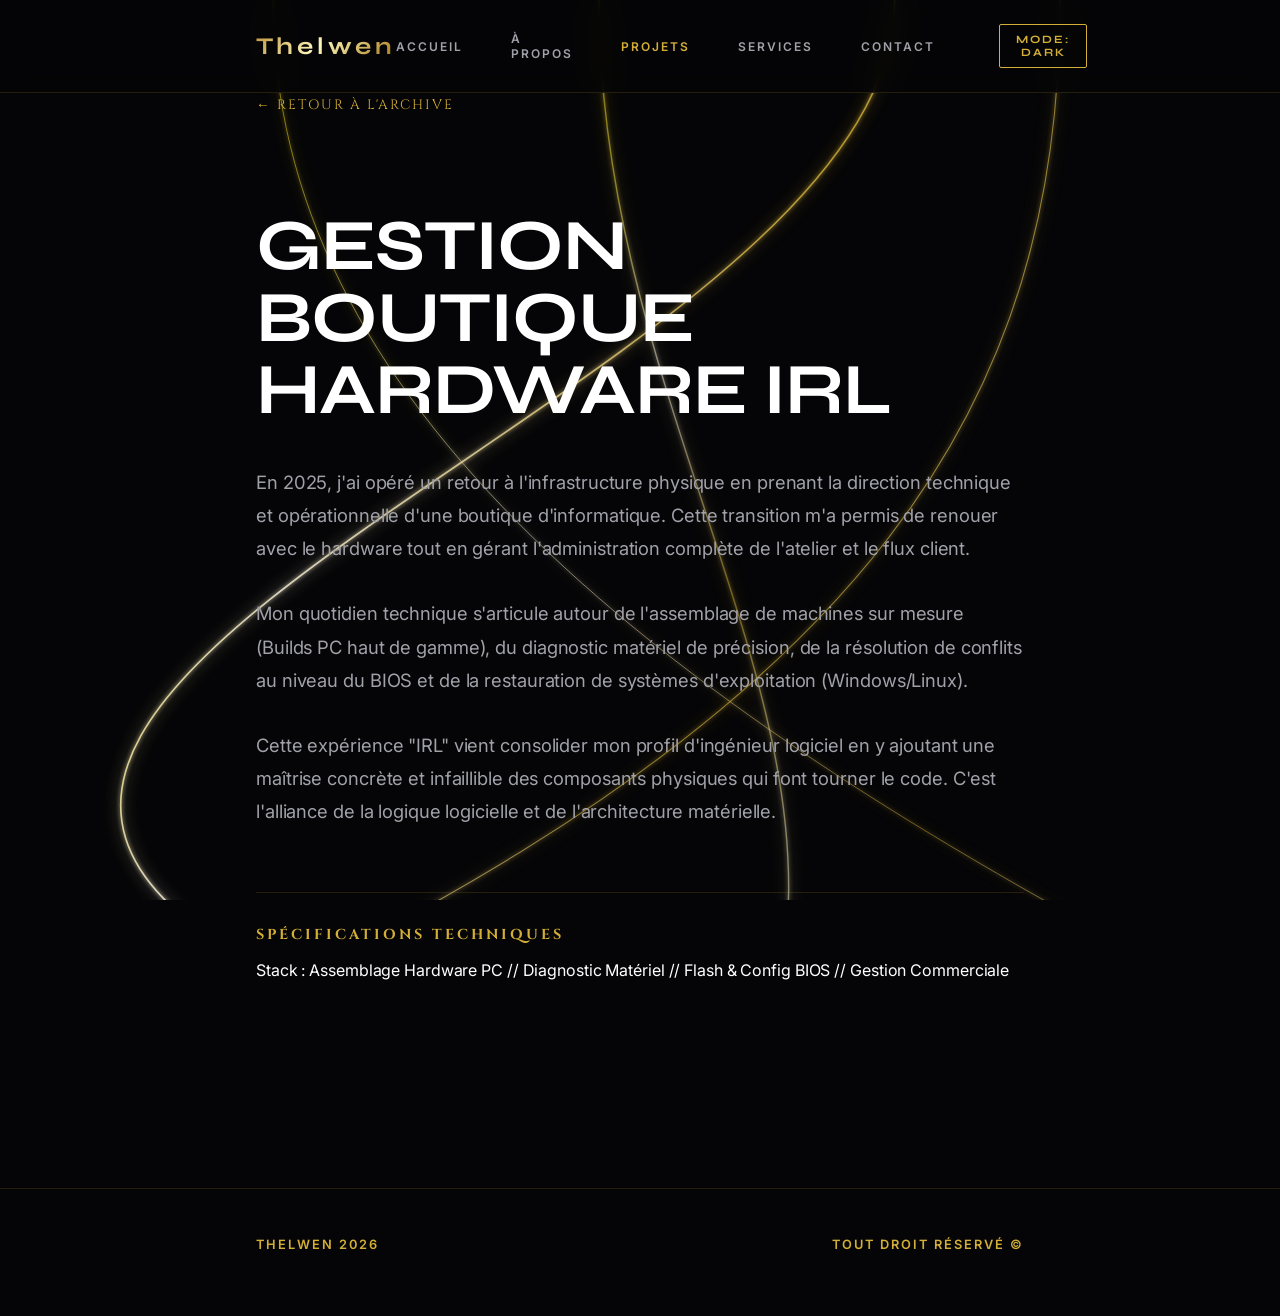
<file: exp-boutique.html>
<!DOCTYPE html>
<html lang="fr" style="scroll-behavior: smooth;">
<head>
    <meta charset="UTF-8">
    <meta name="viewport" content="width=device-width, initial-scale=1.0">
    <title>THELWEN | ARCHIVE HARDWARE IRL</title>
    <link rel="preconnect" href="https://fonts.googleapis.com">
    <link rel="preconnect" href="https://fonts.gstatic.com" crossorigin>
    <link href="https://fonts.googleapis.com/css2?family=Cinzel:wght@400;600;800&family=Syne:wght@700;800&family=Inter:wght@200;400;600&display=swap" rel="stylesheet">
    <link rel="stylesheet" href="css/style.css">
    
    <script>
        if (localStorage.getItem('theme') === 'light') {
            document.documentElement.classList.add('light-mode');
        }
    </script>
</head>
<body>

    <div class="luxury-art-bg">
        <svg id="art-canvas" xmlns="http://www.w3.org/2000/svg" preserveAspectRatio="none"></svg>
    </div>

    <header class="navbar">
        <div class="logo">Thelwen</div>
        <div class="nav-links">
            <a href="index.html#accueil">Accueil</a>
            <a href="index.html#apropos">À propos</a>
            <a href="index.html#projets" class="active">Projets</a>
            <a href="index.html#services">Services</a>
            <a href="index.html#contact">Contact</a>
            <button id="theme-toggle" class="theme-btn">MODE: <span id="theme-label">DARK</span></button>
        </div>
    </header>

    <main class="viewport-canvas">
        <a href="index.html#projets" class="retour-boutique reveal">← Retour à l'archive</a>
        
        <div class="layout-boutique reveal">
            <h1 class="title-boutique">GESTION BOUTIQUE<br><span class="gold-text-boutique">HARDWARE IRL</span></h1>
            
            <p class="paragraph-boutique">En 2025, j'ai opéré un retour à l'infrastructure physique en prenant la direction technique et opérationnelle d'une boutique d'informatique. Cette transition m'a permis de renouer avec le hardware tout en gérant l'administration complète de l'atelier et le flux client.</p>
            
            <p class="paragraph-boutique">Mon quotidien technique s'articule autour de l'assemblage de machines sur mesure (Builds PC haut de gamme), du diagnostic matériel de précision, de la résolution de conflits au niveau du BIOS et de la restauration de systèmes d'exploitation (Windows/Linux).</p>

            <p class="paragraph-boutique">Cette expérience "IRL" vient consolider mon profil d'ingénieur logiciel en y ajoutant une maîtrise concrète et infaillible des composants physiques qui font tourner le code. C'est l'alliance de la logique logicielle et de l'architecture matérielle.</p>
            
            <div class="specs-block-boutique">
                <div class="specs-title-boutique">Spécifications techniques</div>
                <p class="specs-details-boutique">Stack : Assemblage Hardware PC // Diagnostic Matériel // Flash & Config BIOS // Gestion Commerciale</p>
            </div>
        </div>
    </main>

    <footer class="editorial-footer reveal">
        <div class="footer-line"></div>
        <div class="footer-content">
            <span>THELWEN 2026</span>
            <span>TOUT DROIT RÉSERVÉ ©</span>
        </div>
    </footer>

    <script>
        function createProceduralArt() {
            const svg = document.getElementById('art-canvas');
            const defs = `
                <defs>
                    <linearGradient id="goldGradient" x1="0%" y1="0%" x2="100%" y2="100%">
                        <stop offset="0%" stop-color="#FFDF00" />
                        <stop offset="25%" stop-color="#FFF8DC" />
                        <stop offset="50%" stop-color="#D4AF37" />
                        <stop offset="75%" stop-color="#FFFACD" />
                        <stop offset="100%" stop-color="#996515" />
                    </linearGradient>
                    <filter id="goldGlow" x="-50%" y="-50%" width="200%" height="200%">
                        <feGaussianBlur stdDeviation="2" result="blur1" />
                        <feGaussianBlur stdDeviation="8" result="blur2" />
                        <feMerge>
                            <feMergeNode in="blur2" />
                            <feMergeNode in="blur1" />
                            <feMergeNode in="SourceGraphic" />
                        </feMerge>
                    </filter>
                </defs>`;
                
            const width = window.innerWidth;
            const height = 2000; 
            
            let pathsHtml = '';
            const numLines = 4;
            
            for (let i = 0; i < numLines; i++) {
                const startX = (width / numLines) * i + (Math.random() * (width / numLines));
                const midX = Math.random() * width;
                const sweep = width * 1.2; 
                const cpX = midX + (Math.random() * sweep - sweep / 2);
                const strokeWidth = 0.5 + Math.random() * 1.5; 
                const opacity = 0.5 + Math.random() * 0.4; 
                
                const pathD = `M ${startX},0 
                               C ${startX},${height * 0.2} ${cpX},${height * 0.35} ${midX},${height * 0.5} 
                               S ${startX},${height * 0.8} ${startX},${height}`;
                
                pathsHtml += `<path d="${pathD}" fill="none" stroke="url(#goldGradient)" stroke-width="${strokeWidth}" filter="url(#goldGlow)" opacity="${opacity}"/>`;
            }
            
            svg.innerHTML = defs + `<g>${pathsHtml}</g>` + `<g transform="translate(0, ${height})">${pathsHtml}</g>`;
            svg.setAttribute('viewBox', `0 0 ${width} ${height * 2}`);
            svg.style.width = width + 'px';
            svg.style.height = (height * 2) + 'px';
        }

        window.addEventListener('DOMContentLoaded', createProceduralArt);
        window.addEventListener('resize', createProceduralArt);

        const toggleBtn = document.getElementById('theme-toggle');
        const themeLabel = document.getElementById('theme-label');
        const html = document.documentElement;

        if (html.classList.contains('light-mode')) {
            themeLabel.textContent = 'LIGHT';
        }

        toggleBtn.addEventListener('click', () => {
            html.classList.toggle('light-mode');
            if (html.classList.contains('light-mode')) {
                localStorage.setItem('theme', 'light');
                themeLabel.textContent = 'LIGHT';
            } else {
                localStorage.setItem('theme', 'dark');
                themeLabel.textContent = 'DARK';
            }
        });

        const artBg = document.getElementById('art-canvas');
        window.addEventListener("scroll", () => {
            let scrollY = window.pageYOffset;
            if (artBg) {
                let y = (scrollY * 0.45) % 2000;
                artBg.style.transform = `translateY(${-y}px)`;
            }
        });

        const revealElements = document.querySelectorAll('.reveal');
        const revealObserver = new IntersectionObserver((entries, observer) => {
            entries.forEach(entry => {
                if (entry.isIntersecting) {
                    entry.target.classList.add('active');
                    observer.unobserve(entry.target); 
                }
            });
        }, { threshold: 0.1, rootMargin: "0px 0px -50px 0px" });

        revealElements.forEach(el => revealObserver.observe(el));
    </script>
</body>
</html>
</file>
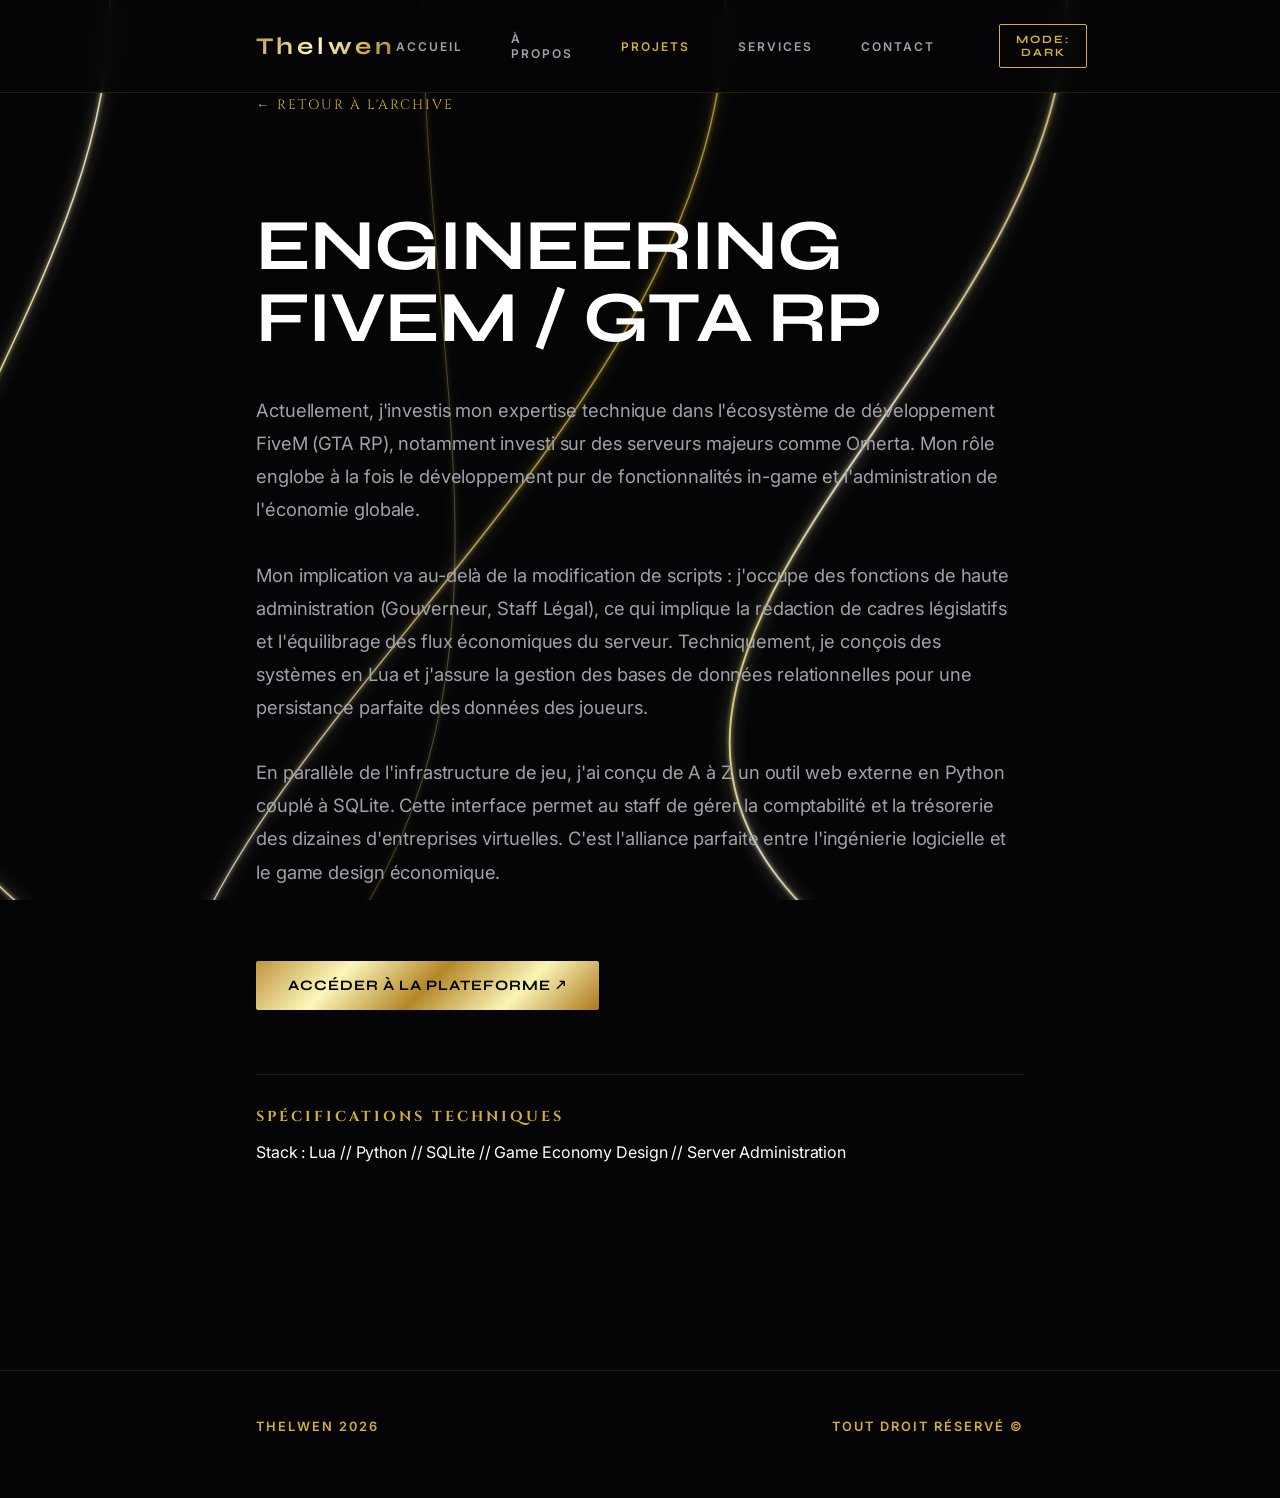
<file: exp-fivem.html>
<!DOCTYPE html>
<html lang="fr" style="scroll-behavior: smooth;">
<head>
    <meta charset="UTF-8">
    <meta name="viewport" content="width=device-width, initial-scale=1.0">
    <title>THELWEN | ARCHIVE FIVEM</title>
    <link rel="preconnect" href="https://fonts.googleapis.com">
    <link rel="preconnect" href="https://fonts.gstatic.com" crossorigin>
    <link href="https://fonts.googleapis.com/css2?family=Cinzel:wght@400;600;800&family=Syne:wght@700;800&family=Inter:wght@200;400;600&display=swap" rel="stylesheet">
    <link rel="stylesheet" href="css/style.css">
    
    <script>
        if (localStorage.getItem('theme') === 'light') {
            document.documentElement.classList.add('light-mode');
        }
    </script>
</head>
<body>

    <div class="luxury-art-bg">
        <svg id="art-canvas" xmlns="http://www.w3.org/2000/svg" preserveAspectRatio="none"></svg>
    </div>

    <header class="navbar">
        <div class="logo">Thelwen</div>
        <div class="nav-links">
            <a href="index.html#accueil">Accueil</a>
            <a href="index.html#apropos">À propos</a>
            <a href="index.html#projets" class="active">Projets</a>
            <a href="index.html#services">Services</a>
            <a href="index.html#contact">Contact</a>
            <button id="theme-toggle" class="theme-btn">MODE: <span id="theme-label">DARK</span></button>
        </div>
    </header>

    <main class="viewport-canvas">
        <a href="index.html#projets" class="retour-fivem reveal">← Retour à l'archive</a>
        
        <div class="layout-fivem reveal">
            <h1 class="title-fivem">ENGINEERING<br><span class="gold-text-fivem">FIVEM / GTA RP</span></h1>
            
            <p class="paragraph-fivem">Actuellement, j'investis mon expertise technique dans l'écosystème de développement FiveM (GTA RP), notamment investi sur des serveurs majeurs comme Omerta. Mon rôle englobe à la fois le développement pur de fonctionnalités in-game et l'administration de l'économie globale.</p>
            
            <p class="paragraph-fivem">Mon implication va au-delà de la modification de scripts : j'occupe des fonctions de haute administration (Gouverneur, Staff Légal), ce qui implique la rédaction de cadres législatifs et l'équilibrage des flux économiques du serveur. Techniquement, je conçois des systèmes en Lua et j'assure la gestion des bases de données relationnelles pour une persistance parfaite des données des joueurs.</p>

            <p class="paragraph-fivem">En parallèle de l'infrastructure de jeu, j'ai conçu de A à Z un outil web externe en Python couplé à SQLite. Cette interface permet au staff de gérer la comptabilité et la trésorerie des dizaines d'entreprises virtuelles. C'est l'alliance parfaite entre l'ingénierie logicielle et le game design économique.</p>
            
            <a href="https://theleborn.pythonanywhere.com/" target="_blank" class="link-fivem">ACCÉDER À LA PLATEFORME ↗</a>

            <div class="specs-block-fivem">
                <div class="specs-title-fivem">Spécifications techniques</div>
                <p class="specs-details-fivem">Stack : Lua // Python // SQLite // Game Economy Design // Server Administration</p>
            </div>
        </div>
    </main>

    <footer class="editorial-footer reveal">
        <div class="footer-line"></div>
        <div class="footer-content">
            <span>THELWEN 2026</span>
            <span>TOUT DROIT RÉSERVÉ ©</span>
        </div>
    </footer>

    <script>
        function createProceduralArt() {
            const svg = document.getElementById('art-canvas');
            const defs = `
                <defs>
                    <linearGradient id="goldGradient" x1="0%" y1="0%" x2="100%" y2="100%">
                        <stop offset="0%" stop-color="#FFDF00" />
                        <stop offset="25%" stop-color="#FFF8DC" />
                        <stop offset="50%" stop-color="#D4AF37" />
                        <stop offset="75%" stop-color="#FFFACD" />
                        <stop offset="100%" stop-color="#996515" />
                    </linearGradient>
                    <filter id="goldGlow" x="-50%" y="-50%" width="200%" height="200%">
                        <feGaussianBlur stdDeviation="2" result="blur1" />
                        <feGaussianBlur stdDeviation="8" result="blur2" />
                        <feMerge>
                            <feMergeNode in="blur2" />
                            <feMergeNode in="blur1" />
                            <feMergeNode in="SourceGraphic" />
                        </feMerge>
                    </filter>
                </defs>`;
                
            const width = window.innerWidth;
            const height = 2000; 
            
            let pathsHtml = '';
            const numLines = 4;
            
            for (let i = 0; i < numLines; i++) {
                const startX = (width / numLines) * i + (Math.random() * (width / numLines));
                const midX = Math.random() * width;
                const sweep = width * 1.2; 
                const cpX = midX + (Math.random() * sweep - sweep / 2);
                const strokeWidth = 0.5 + Math.random() * 1.5; 
                const opacity = 0.5 + Math.random() * 0.4; 
                
                const pathD = `M ${startX},0 
                               C ${startX},${height * 0.2} ${cpX},${height * 0.35} ${midX},${height * 0.5} 
                               S ${startX},${height * 0.8} ${startX},${height}`;
                
                pathsHtml += `<path d="${pathD}" fill="none" stroke="url(#goldGradient)" stroke-width="${strokeWidth}" filter="url(#goldGlow)" opacity="${opacity}"/>`;
            }
            
            svg.innerHTML = defs + `<g>${pathsHtml}</g>` + `<g transform="translate(0, ${height})">${pathsHtml}</g>`;
            svg.setAttribute('viewBox', `0 0 ${width} ${height * 2}`);
            svg.style.width = width + 'px';
            svg.style.height = (height * 2) + 'px';
        }

        window.addEventListener('DOMContentLoaded', createProceduralArt);
        window.addEventListener('resize', createProceduralArt);

        const toggleBtn = document.getElementById('theme-toggle');
        const themeLabel = document.getElementById('theme-label');
        const html = document.documentElement;

        if (html.classList.contains('light-mode')) {
            themeLabel.textContent = 'LIGHT';
        }

        toggleBtn.addEventListener('click', () => {
            html.classList.toggle('light-mode');
            if (html.classList.contains('light-mode')) {
                localStorage.setItem('theme', 'light');
                themeLabel.textContent = 'LIGHT';
            } else {
                localStorage.setItem('theme', 'dark');
                themeLabel.textContent = 'DARK';
            }
        });

        const artBg = document.getElementById('art-canvas');
        window.addEventListener("scroll", () => {
            let scrollY = window.pageYOffset;
            if (artBg) {
                let y = (scrollY * 0.45) % 2000;
                artBg.style.transform = `translateY(${-y}px)`;
            }
        });

        const revealElements = document.querySelectorAll('.reveal');
        const revealObserver = new IntersectionObserver((entries, observer) => {
            entries.forEach(entry => {
                if (entry.isIntersecting) {
                    entry.target.classList.add('active');
                    observer.unobserve(entry.target); 
                }
            });
        }, { threshold: 0.1, rootMargin: "0px 0px -50px 0px" });

        revealElements.forEach(el => revealObserver.observe(el));
    </script>
</body>
</html>
</file>
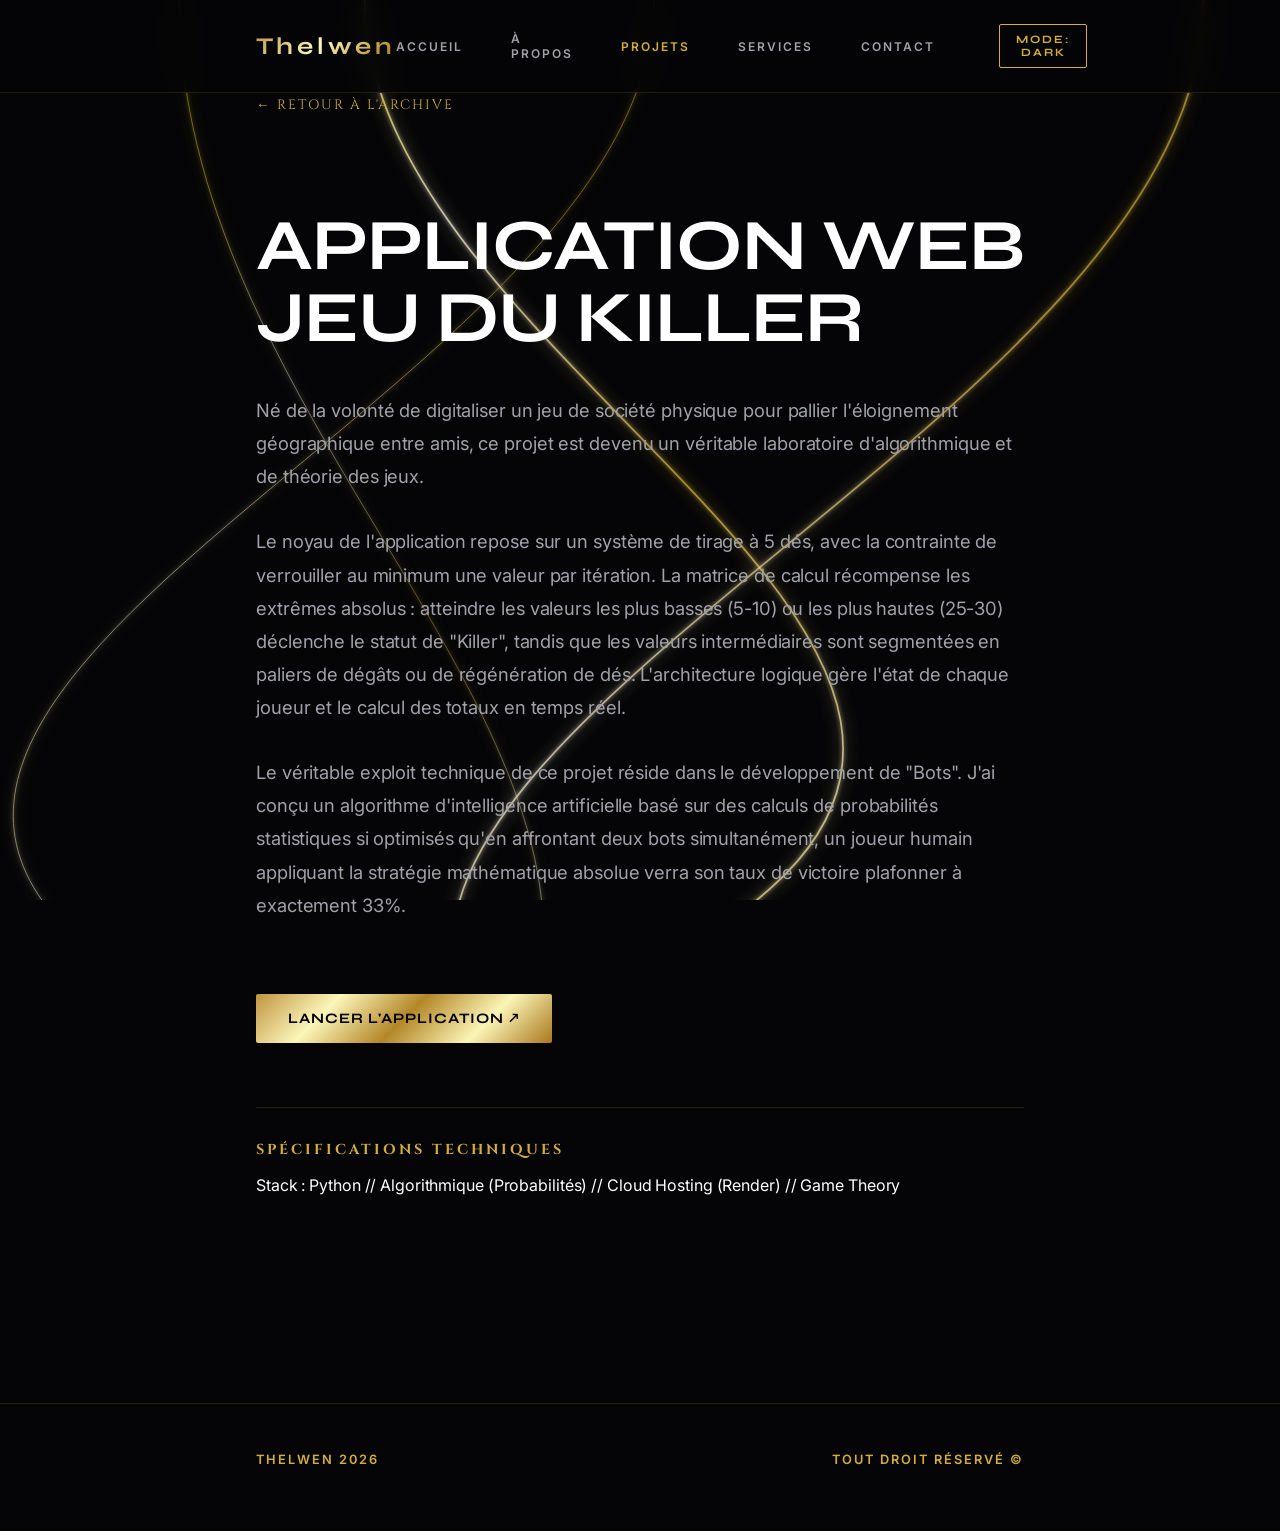
<file: exp-killer.html>
<!DOCTYPE html>
<html lang="fr" style="scroll-behavior: smooth;">
<head>
    <meta charset="UTF-8">
    <meta name="viewport" content="width=device-width, initial-scale=1.0">
    <title>THELWEN | ARCHIVE JEU DU KILLER</title>
    <link rel="preconnect" href="https://fonts.googleapis.com">
    <link rel="preconnect" href="https://fonts.gstatic.com" crossorigin>
    <link href="https://fonts.googleapis.com/css2?family=Cinzel:wght@400;600;800&family=Syne:wght@700;800&family=Inter:wght@200;400;600&display=swap" rel="stylesheet">
    <link rel="stylesheet" href="css/style.css">
    
    <script>
        if (localStorage.getItem('theme') === 'light') {
            document.documentElement.classList.add('light-mode');
        }
    </script>
</head>
<body>

    <div class="luxury-art-bg">
        <svg id="art-canvas" xmlns="http://www.w3.org/2000/svg" preserveAspectRatio="none"></svg>
    </div>

    <header class="navbar">
        <div class="logo">Thelwen</div>
        <div class="nav-links">
            <a href="index.html#accueil">Accueil</a>
            <a href="index.html#apropos">À propos</a>
            <a href="index.html#projets" class="active">Projets</a>
            <a href="index.html#services">Services</a>
            <a href="index.html#contact">Contact</a>
            <button id="theme-toggle" class="theme-btn">MODE: <span id="theme-label">DARK</span></button>
        </div>
    </header>

    <main class="viewport-canvas">
        <a href="index.html#projets" class="retour-killer reveal">← Retour à l'archive</a>
        
        <div class="layout-killer reveal">
            <h1 class="title-killer">APPLICATION WEB<br><span class="gold-text-killer">JEU DU KILLER</span></h1>
            
            <p class="paragraph-killer">Né de la volonté de digitaliser un jeu de société physique pour pallier l'éloignement géographique entre amis, ce projet est devenu un véritable laboratoire d'algorithmique et de théorie des jeux.</p>
            
            <p class="paragraph-killer">Le noyau de l'application repose sur un système de tirage à 5 dés, avec la contrainte de verrouiller au minimum une valeur par itération. La matrice de calcul récompense les extrêmes absolus : atteindre les valeurs les plus basses (5-10) ou les plus hautes (25-30) déclenche le statut de "Killer", tandis que les valeurs intermédiaires sont segmentées en paliers de dégâts ou de régénération de dés. L'architecture logique gère l'état de chaque joueur et le calcul des totaux en temps réel.</p>

            <p class="paragraph-killer">Le véritable exploit technique de ce projet réside dans le développement de "Bots". J'ai conçu un algorithme d'intelligence artificielle basé sur des calculs de probabilités statistiques si optimisés qu'en affrontant deux bots simultanément, un joueur humain appliquant la stratégie mathématique absolue verra son taux de victoire plafonner à exactement 33%.</p>
            
            <a href="https://jeu-killer.onrender.com/" target="_blank" class="link-killer">LANCER L'APPLICATION ↗</a>

            <div class="specs-block-killer">
                <div class="specs-title-killer">Spécifications techniques</div>
                <p class="specs-details-killer">Stack : Python // Algorithmique (Probabilités) // Cloud Hosting (Render) // Game Theory</p>
            </div>
        </div>
    </main>

    <footer class="editorial-footer reveal">
        <div class="footer-line"></div>
        <div class="footer-content">
            <span>THELWEN 2026</span>
            <span>TOUT DROIT RÉSERVÉ ©</span>
        </div>
    </footer>

    <script>
        function createProceduralArt() {
            const svg = document.getElementById('art-canvas');
            const defs = `
                <defs>
                    <linearGradient id="goldGradient" x1="0%" y1="0%" x2="100%" y2="100%">
                        <stop offset="0%" stop-color="#FFDF00" />
                        <stop offset="25%" stop-color="#FFF8DC" />
                        <stop offset="50%" stop-color="#D4AF37" />
                        <stop offset="75%" stop-color="#FFFACD" />
                        <stop offset="100%" stop-color="#996515" />
                    </linearGradient>
                    <filter id="goldGlow" x="-50%" y="-50%" width="200%" height="200%">
                        <feGaussianBlur stdDeviation="2" result="blur1" />
                        <feGaussianBlur stdDeviation="8" result="blur2" />
                        <feMerge>
                            <feMergeNode in="blur2" />
                            <feMergeNode in="blur1" />
                            <feMergeNode in="SourceGraphic" />
                        </feMerge>
                    </filter>
                </defs>`;
                
            const width = window.innerWidth;
            const height = 2000; 
            
            let pathsHtml = '';
            const numLines = 4;
            
            for (let i = 0; i < numLines; i++) {
                const startX = (width / numLines) * i + (Math.random() * (width / numLines));
                const midX = Math.random() * width;
                const sweep = width * 1.2; 
                const cpX = midX + (Math.random() * sweep - sweep / 2);
                const strokeWidth = 0.5 + Math.random() * 1.5; 
                const opacity = 0.5 + Math.random() * 0.4; 
                
                const pathD = `M ${startX},0 
                               C ${startX},${height * 0.2} ${cpX},${height * 0.35} ${midX},${height * 0.5} 
                               S ${startX},${height * 0.8} ${startX},${height}`;
                
                pathsHtml += `<path d="${pathD}" fill="none" stroke="url(#goldGradient)" stroke-width="${strokeWidth}" filter="url(#goldGlow)" opacity="${opacity}"/>`;
            }
            
            svg.innerHTML = defs + `<g>${pathsHtml}</g>` + `<g transform="translate(0, ${height})">${pathsHtml}</g>`;
            svg.setAttribute('viewBox', `0 0 ${width} ${height * 2}`);
            svg.style.width = width + 'px';
            svg.style.height = (height * 2) + 'px';
        }

        window.addEventListener('DOMContentLoaded', createProceduralArt);
        window.addEventListener('resize', createProceduralArt);

        const toggleBtn = document.getElementById('theme-toggle');
        const themeLabel = document.getElementById('theme-label');
        const html = document.documentElement;

        if (html.classList.contains('light-mode')) {
            themeLabel.textContent = 'LIGHT';
        }

        toggleBtn.addEventListener('click', () => {
            html.classList.toggle('light-mode');
            if (html.classList.contains('light-mode')) {
                localStorage.setItem('theme', 'light');
                themeLabel.textContent = 'LIGHT';
            } else {
                localStorage.setItem('theme', 'dark');
                themeLabel.textContent = 'DARK';
            }
        });

        const artBg = document.getElementById('art-canvas');
        window.addEventListener("scroll", () => {
            let scrollY = window.pageYOffset;
            if (artBg) {
                let y = (scrollY * 0.45) % 2000;
                artBg.style.transform = `translateY(${-y}px)`;
            }
        });

        const revealElements = document.querySelectorAll('.reveal');
        const revealObserver = new IntersectionObserver((entries, observer) => {
            entries.forEach(entry => {
                if (entry.isIntersecting) {
                    entry.target.classList.add('active');
                    observer.unobserve(entry.target); 
                }
            });
        }, { threshold: 0.1, rootMargin: "0px 0px -50px 0px" });

        revealElements.forEach(el => revealObserver.observe(el));
    </script>
</body>
</html>
</file>
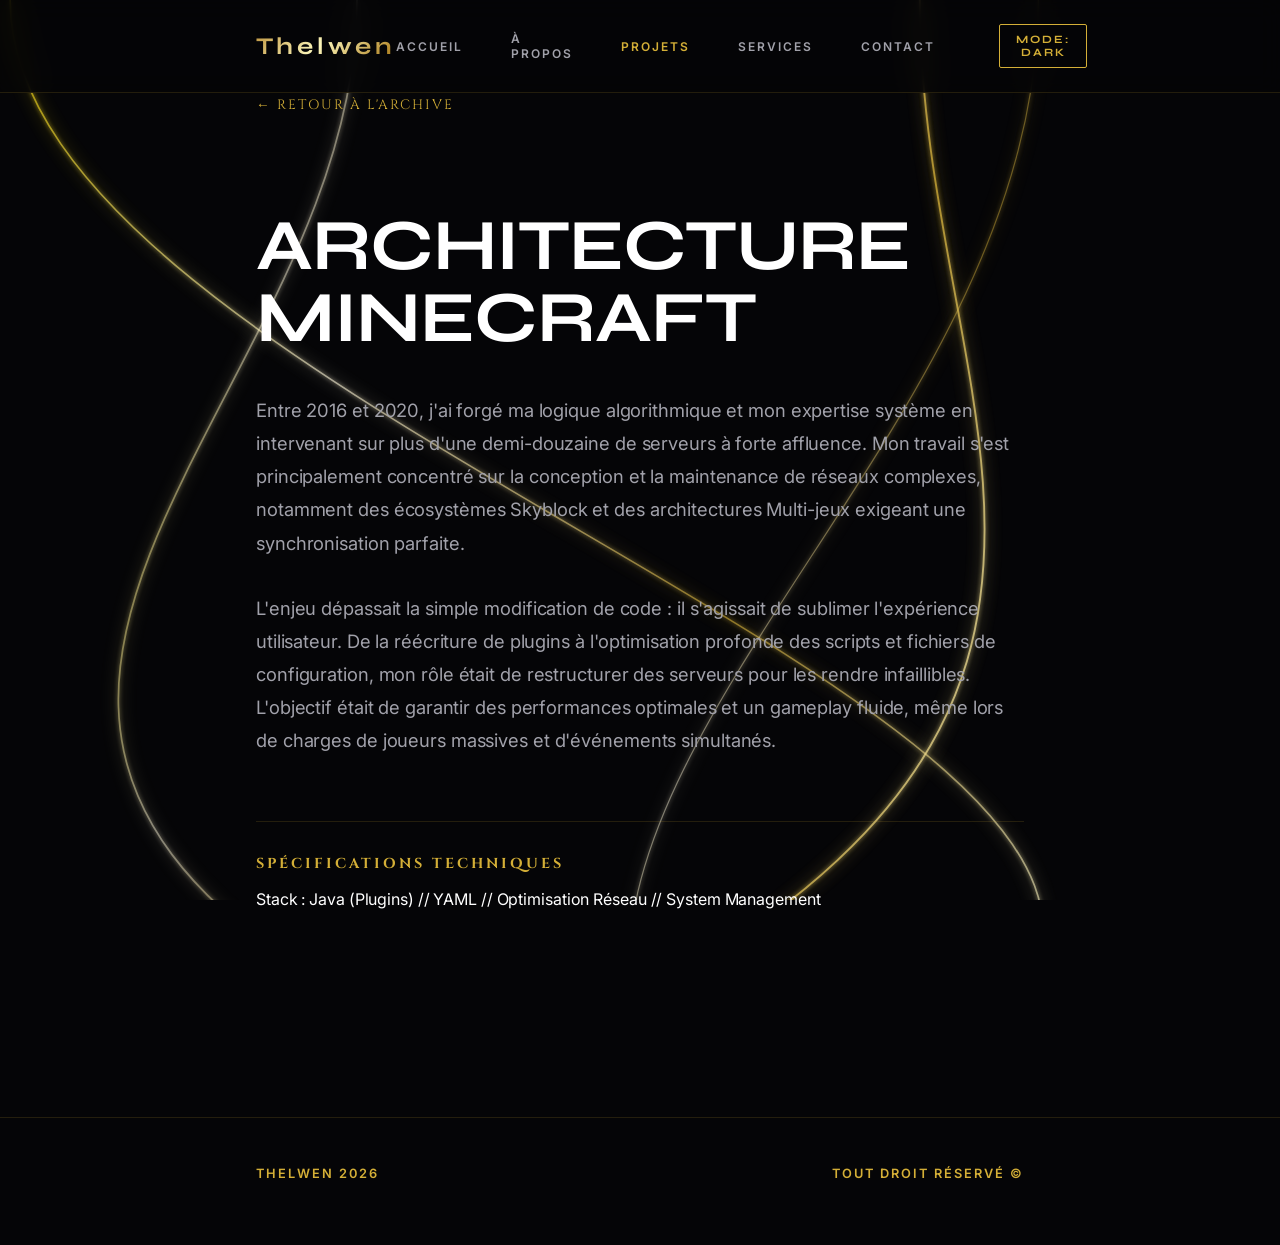
<file: exp-minecraft.html>
<!DOCTYPE html>
<html lang="fr" style="scroll-behavior: smooth;">
<head>
    <meta charset="UTF-8">
    <meta name="viewport" content="width=device-width, initial-scale=1.0">
    <title>THELWEN | ARCHIVE MINECRAFT</title>
    <link rel="preconnect" href="https://fonts.googleapis.com">
    <link rel="preconnect" href="https://fonts.gstatic.com" crossorigin>
    <link href="https://fonts.googleapis.com/css2?family=Cinzel:wght@400;600;800&family=Syne:wght@700;800&family=Inter:wght@200;400;600&display=swap" rel="stylesheet">
    <link rel="stylesheet" href="css/style.css">
    
    <script>
        if (localStorage.getItem('theme') === 'light') {
            document.documentElement.classList.add('light-mode');
        }
    </script>
</head>
<body>

    <div class="luxury-art-bg">
        <svg id="art-canvas" xmlns="http://www.w3.org/2000/svg" preserveAspectRatio="none"></svg>
    </div>

    <header class="navbar">
        <div class="logo">Thelwen</div>
        <div class="nav-links">
            <a href="index.html#accueil">Accueil</a>
            <a href="index.html#apropos">À propos</a>
            <a href="index.html#projets" class="active">Projets</a>
            <a href="index.html#services">Services</a>
            <a href="index.html#contact">Contact</a>
            <button id="theme-toggle" class="theme-btn">MODE: <span id="theme-label">DARK</span></button>
        </div>
    </header>

    <main class="viewport-canvas">
        <a href="index.html#projets" class="retour-minecraft reveal">← Retour à l'archive</a>
        
        <div class="layout-minecraft reveal">
            <h1 class="title-minecraft">ARCHITECTURE<br><span class="gold-text-minecraft">MINECRAFT</span></h1>
            
            <p class="paragraph-minecraft">Entre 2016 et 2020, j'ai forgé ma logique algorithmique et mon expertise système en intervenant sur plus d'une demi-douzaine de serveurs à forte affluence. Mon travail s'est principalement concentré sur la conception et la maintenance de réseaux complexes, notamment des écosystèmes Skyblock et des architectures Multi-jeux exigeant une synchronisation parfaite.</p>
            
            <p class="paragraph-minecraft">L'enjeu dépassait la simple modification de code : il s'agissait de sublimer l'expérience utilisateur. De la réécriture de plugins à l'optimisation profonde des scripts et fichiers de configuration, mon rôle était de restructurer des serveurs pour les rendre infaillibles. L'objectif était de garantir des performances optimales et un gameplay fluide, même lors de charges de joueurs massives et d'événements simultanés.</p>
            
            <div class="specs-block-minecraft">
                <div class="specs-title-minecraft">Spécifications techniques</div>
                <p class="specs-details-minecraft">Stack : Java (Plugins) // YAML // Optimisation Réseau // System Management</p>
            </div>
        </div>
    </main>

    <footer class="editorial-footer reveal">
        <div class="footer-line"></div>
        <div class="footer-content">
            <span>THELWEN 2026</span>
            <span>TOUT DROIT RÉSERVÉ ©</span>
        </div>
    </footer>

    <script>
        function createProceduralArt() {
            const svg = document.getElementById('art-canvas');
            const defs = `
                <defs>
                    <linearGradient id="goldGradient" x1="0%" y1="0%" x2="100%" y2="100%">
                        <stop offset="0%" stop-color="#FFDF00" />
                        <stop offset="25%" stop-color="#FFF8DC" />
                        <stop offset="50%" stop-color="#D4AF37" />
                        <stop offset="75%" stop-color="#FFFACD" />
                        <stop offset="100%" stop-color="#996515" />
                    </linearGradient>
                    <filter id="goldGlow" x="-50%" y="-50%" width="200%" height="200%">
                        <feGaussianBlur stdDeviation="2" result="blur1" />
                        <feGaussianBlur stdDeviation="8" result="blur2" />
                        <feMerge>
                            <feMergeNode in="blur2" />
                            <feMergeNode in="blur1" />
                            <feMergeNode in="SourceGraphic" />
                        </feMerge>
                    </filter>
                </defs>`;
                
            const width = window.innerWidth;
            const height = 2000; 
            
            let pathsHtml = '';
            const numLines = 4;
            
            for (let i = 0; i < numLines; i++) {
                const startX = (width / numLines) * i + (Math.random() * (width / numLines));
                const midX = Math.random() * width;
                const sweep = width * 1.2; 
                const cpX = midX + (Math.random() * sweep - sweep / 2);
                const strokeWidth = 0.5 + Math.random() * 1.5; 
                const opacity = 0.5 + Math.random() * 0.4; 
                
                const pathD = `M ${startX},0 
                               C ${startX},${height * 0.2} ${cpX},${height * 0.35} ${midX},${height * 0.5} 
                               S ${startX},${height * 0.8} ${startX},${height}`;
                
                pathsHtml += `<path d="${pathD}" fill="none" stroke="url(#goldGradient)" stroke-width="${strokeWidth}" filter="url(#goldGlow)" opacity="${opacity}"/>`;
            }
            
            svg.innerHTML = defs + `<g>${pathsHtml}</g>` + `<g transform="translate(0, ${height})">${pathsHtml}</g>`;
            svg.setAttribute('viewBox', `0 0 ${width} ${height * 2}`);
            svg.style.width = width + 'px';
            svg.style.height = (height * 2) + 'px';
        }

        window.addEventListener('DOMContentLoaded', createProceduralArt);
        window.addEventListener('resize', createProceduralArt);

        const toggleBtn = document.getElementById('theme-toggle');
        const themeLabel = document.getElementById('theme-label');
        const html = document.documentElement;

        if (html.classList.contains('light-mode')) {
            themeLabel.textContent = 'LIGHT';
        }

        toggleBtn.addEventListener('click', () => {
            html.classList.toggle('light-mode');
            if (html.classList.contains('light-mode')) {
                localStorage.setItem('theme', 'light');
                themeLabel.textContent = 'LIGHT';
            } else {
                localStorage.setItem('theme', 'dark');
                themeLabel.textContent = 'DARK';
            }
        });

        const artBg = document.getElementById('art-canvas');
        window.addEventListener("scroll", () => {
            let scrollY = window.pageYOffset;
            if (artBg) {
                let y = (scrollY * 0.45) % 2000;
                artBg.style.transform = `translateY(${-y}px)`;
            }
        });

        const revealElements = document.querySelectorAll('.reveal');
        const revealObserver = new IntersectionObserver((entries, observer) => {
            entries.forEach(entry => {
                if (entry.isIntersecting) {
                    entry.target.classList.add('active');
                    observer.unobserve(entry.target); 
                }
            });
        }, { threshold: 0.1, rootMargin: "0px 0px -50px 0px" });

        revealElements.forEach(el => revealObserver.observe(el));
    </script>
</body>
</html>
</file>
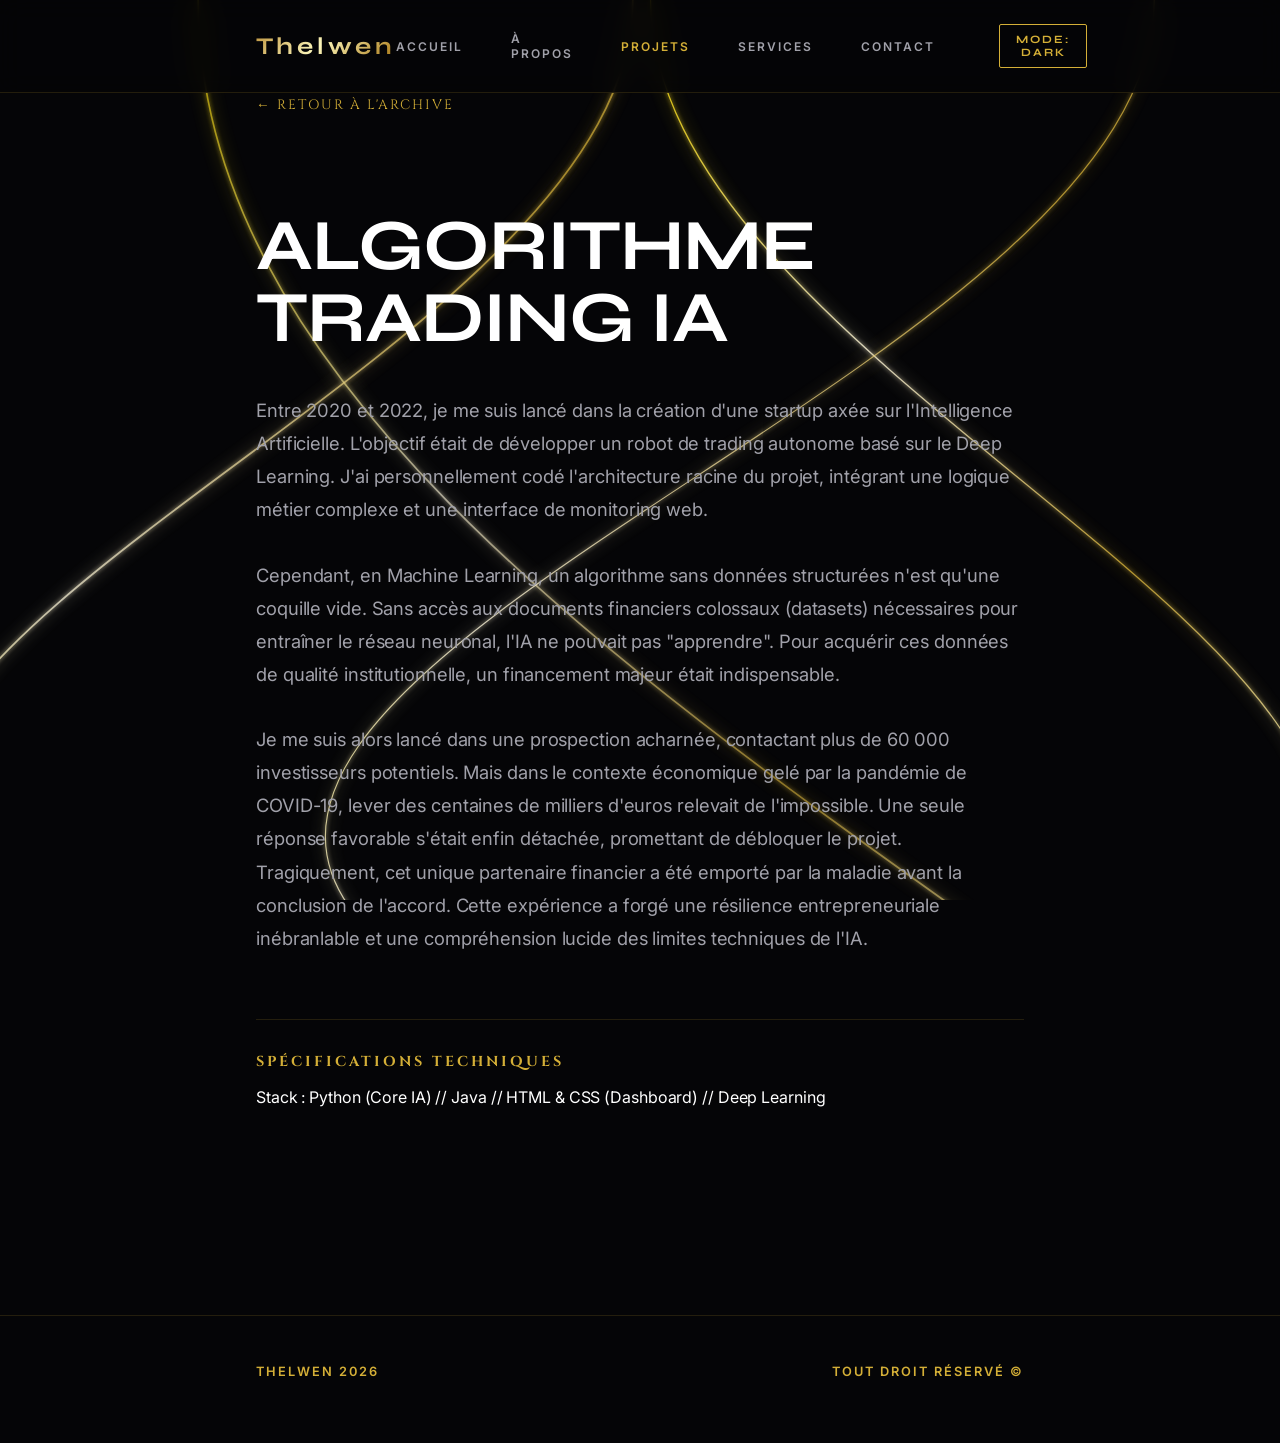
<file: exp-trading.html>
<!DOCTYPE html>
<html lang="fr" style="scroll-behavior: smooth;">
<head>
    <meta charset="UTF-8">
    <meta name="viewport" content="width=device-width, initial-scale=1.0">
    <title>THELWEN | ARCHIVE TRADING IA</title>
    <link rel="preconnect" href="https://fonts.googleapis.com">
    <link rel="preconnect" href="https://fonts.gstatic.com" crossorigin>
    <link href="https://fonts.googleapis.com/css2?family=Cinzel:wght@400;600;800&family=Syne:wght@700;800&family=Inter:wght@200;400;600&display=swap" rel="stylesheet">
    <link rel="stylesheet" href="css/style.css">
    
    <script>
        if (localStorage.getItem('theme') === 'light') {
            document.documentElement.classList.add('light-mode');
        }
    </script>
</head>
<body>

    <div class="luxury-art-bg">
        <svg id="art-canvas" xmlns="http://www.w3.org/2000/svg" preserveAspectRatio="none"></svg>
    </div>

    <header class="navbar">
        <div class="logo">Thelwen</div>
        <div class="nav-links">
            <a href="index.html#accueil">Accueil</a>
            <a href="index.html#apropos">À propos</a>
            <a href="index.html#projets" class="active">Projets</a>
            <a href="index.html#services">Services</a>
            <a href="index.html#contact">Contact</a>
            <button id="theme-toggle" class="theme-btn">MODE: <span id="theme-label">DARK</span></button>
        </div>
    </header>

    <main class="viewport-canvas">
        <a href="index.html#projets" class="retour-trading reveal">← Retour à l'archive</a>
        
        <div class="layout-trading reveal">
            <h1 class="title-trading">ALGORITHME<br><span class="gold-text-trading">TRADING IA</span></h1>
            
            <p class="paragraph-trading">Entre 2020 et 2022, je me suis lancé dans la création d'une startup axée sur l'Intelligence Artificielle. L'objectif était de développer un robot de trading autonome basé sur le Deep Learning. J'ai personnellement codé l'architecture racine du projet, intégrant une logique métier complexe et une interface de monitoring web.</p>
            
            <p class="paragraph-trading">Cependant, en Machine Learning, un algorithme sans données structurées n'est qu'une coquille vide. Sans accès aux documents financiers colossaux (datasets) nécessaires pour entraîner le réseau neuronal, l'IA ne pouvait pas "apprendre". Pour acquérir ces données de qualité institutionnelle, un financement majeur était indispensable.</p>

            <p class="paragraph-trading">Je me suis alors lancé dans une prospection acharnée, contactant plus de 60 000 investisseurs potentiels. Mais dans le contexte économique gelé par la pandémie de COVID-19, lever des centaines de milliers d'euros relevait de l'impossible. Une seule réponse favorable s'était enfin détachée, promettant de débloquer le projet. Tragiquement, cet unique partenaire financier a été emporté par la maladie avant la conclusion de l'accord. Cette expérience a forgé une résilience entrepreneuriale inébranlable et une compréhension lucide des limites techniques de l'IA.</p>
            
            <div class="specs-block-trading">
                <div class="specs-title-trading">Spécifications techniques</div>
                <p class="specs-details-trading">Stack : Python (Core IA) // Java // HTML & CSS (Dashboard) // Deep Learning</p>
            </div>
        </div>
    </main>

    <footer class="editorial-footer reveal">
        <div class="footer-line"></div>
        <div class="footer-content">
            <span>THELWEN 2026</span>
            <span>TOUT DROIT RÉSERVÉ ©</span>
        </div>
    </footer>

    <script>
        function createProceduralArt() {
            const svg = document.getElementById('art-canvas');
            const defs = `
                <defs>
                    <linearGradient id="goldGradient" x1="0%" y1="0%" x2="100%" y2="100%">
                        <stop offset="0%" stop-color="#FFDF00" />
                        <stop offset="25%" stop-color="#FFF8DC" />
                        <stop offset="50%" stop-color="#D4AF37" />
                        <stop offset="75%" stop-color="#FFFACD" />
                        <stop offset="100%" stop-color="#996515" />
                    </linearGradient>
                    <filter id="goldGlow" x="-50%" y="-50%" width="200%" height="200%">
                        <feGaussianBlur stdDeviation="2" result="blur1" />
                        <feGaussianBlur stdDeviation="8" result="blur2" />
                        <feMerge>
                            <feMergeNode in="blur2" />
                            <feMergeNode in="blur1" />
                            <feMergeNode in="SourceGraphic" />
                        </feMerge>
                    </filter>
                </defs>`;
                
            const width = window.innerWidth;
            const height = 2000; 
            
            let pathsHtml = '';
            const numLines = 4;
            
            for (let i = 0; i < numLines; i++) {
                const startX = (width / numLines) * i + (Math.random() * (width / numLines));
                const midX = Math.random() * width;
                const sweep = width * 1.2; 
                const cpX = midX + (Math.random() * sweep - sweep / 2);
                const strokeWidth = 0.5 + Math.random() * 1.5; 
                const opacity = 0.5 + Math.random() * 0.4; 
                
                const pathD = `M ${startX},0 
                               C ${startX},${height * 0.2} ${cpX},${height * 0.35} ${midX},${height * 0.5} 
                               S ${startX},${height * 0.8} ${startX},${height}`;
                
                pathsHtml += `<path d="${pathD}" fill="none" stroke="url(#goldGradient)" stroke-width="${strokeWidth}" filter="url(#goldGlow)" opacity="${opacity}"/>`;
            }
            
            svg.innerHTML = defs + `<g>${pathsHtml}</g>` + `<g transform="translate(0, ${height})">${pathsHtml}</g>`;
            svg.setAttribute('viewBox', `0 0 ${width} ${height * 2}`);
            svg.style.width = width + 'px';
            svg.style.height = (height * 2) + 'px';
        }

        window.addEventListener('DOMContentLoaded', createProceduralArt);
        window.addEventListener('resize', createProceduralArt);

        const toggleBtn = document.getElementById('theme-toggle');
        const themeLabel = document.getElementById('theme-label');
        const html = document.documentElement;

        if (html.classList.contains('light-mode')) {
            themeLabel.textContent = 'LIGHT';
        }

        toggleBtn.addEventListener('click', () => {
            html.classList.toggle('light-mode');
            if (html.classList.contains('light-mode')) {
                localStorage.setItem('theme', 'light');
                themeLabel.textContent = 'LIGHT';
            } else {
                localStorage.setItem('theme', 'dark');
                themeLabel.textContent = 'DARK';
            }
        });

        const artBg = document.getElementById('art-canvas');
        window.addEventListener("scroll", () => {
            let scrollY = window.pageYOffset;
            if (artBg) {
                let y = (scrollY * 0.45) % 2000;
                artBg.style.transform = `translateY(${-y}px)`;
            }
        });

        const revealElements = document.querySelectorAll('.reveal');
        const revealObserver = new IntersectionObserver((entries, observer) => {
            entries.forEach(entry => {
                if (entry.isIntersecting) {
                    entry.target.classList.add('active');
                    observer.unobserve(entry.target); 
                }
            });
        }, { threshold: 0.1, rootMargin: "0px 0px -50px 0px" });

        revealElements.forEach(el => revealObserver.observe(el));
    </script>
</body>
</html>
</file>
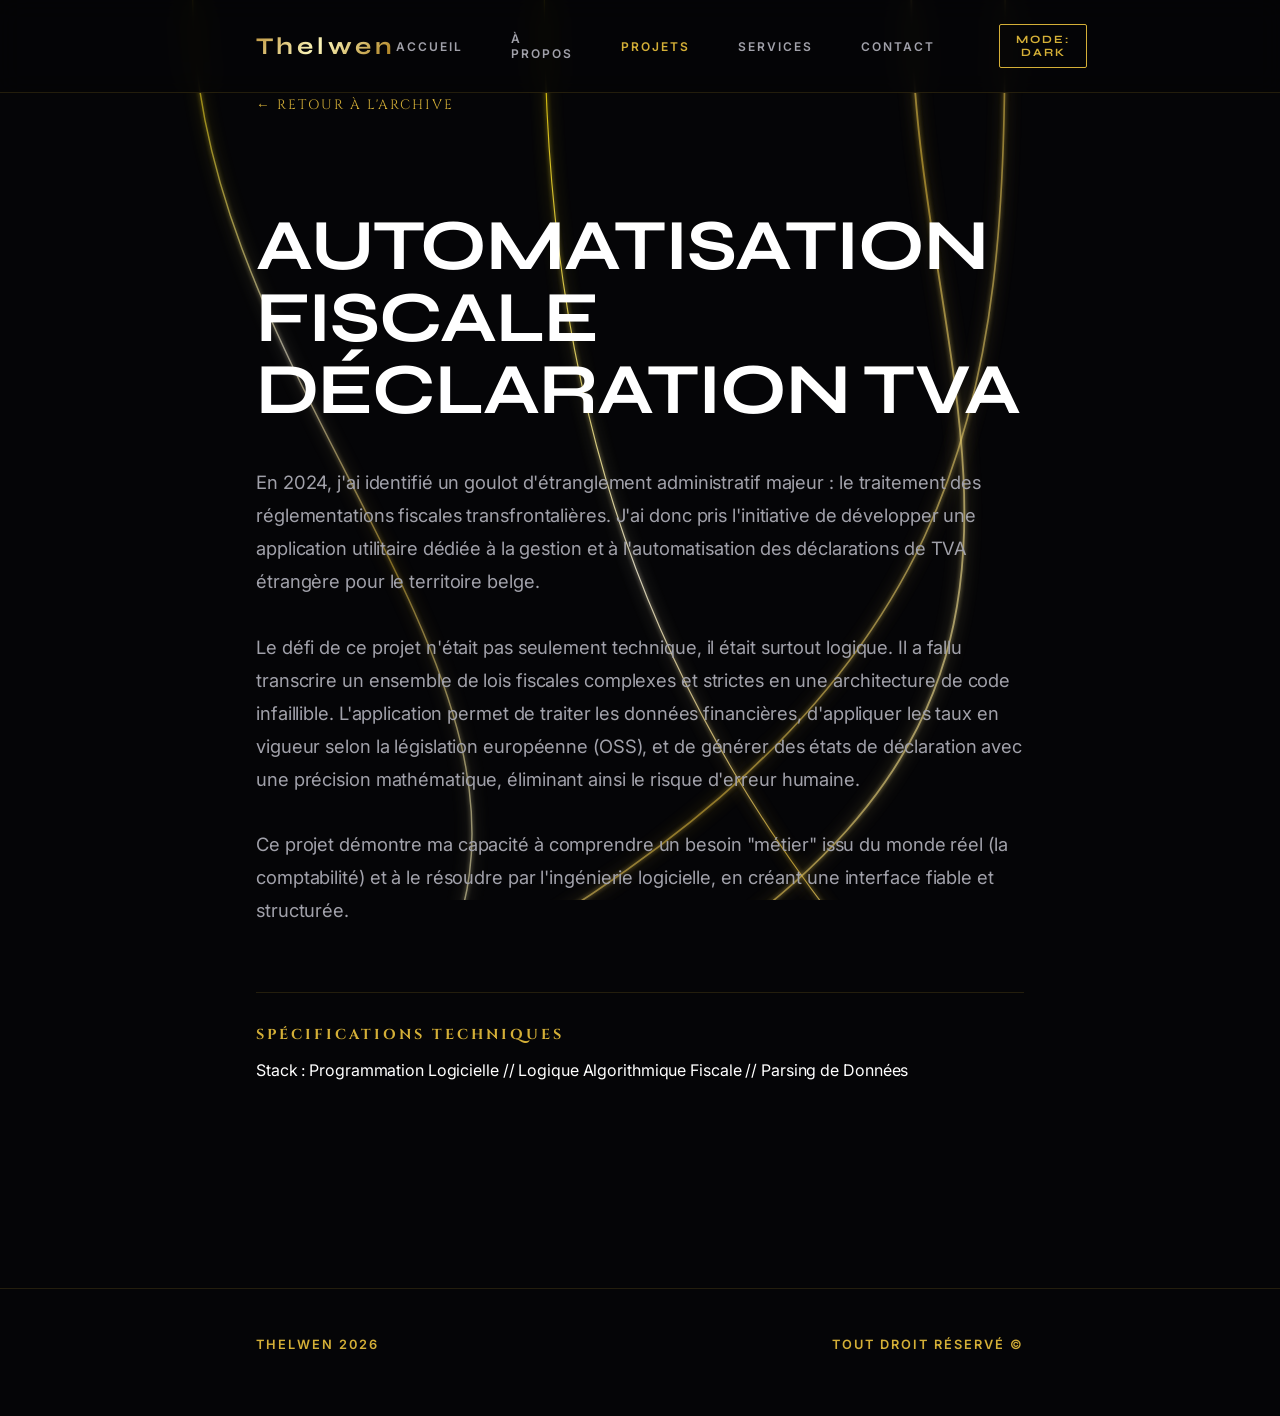
<file: exp-tva.html>
<!DOCTYPE html>
<html lang="fr" style="scroll-behavior: smooth;">
<head>
    <meta charset="UTF-8">
    <meta name="viewport" content="width=device-width, initial-scale=1.0">
    <title>THELWEN | ARCHIVE TVA</title>
    <link rel="preconnect" href="https://fonts.googleapis.com">
    <link rel="preconnect" href="https://fonts.gstatic.com" crossorigin>
    <link href="https://fonts.googleapis.com/css2?family=Cinzel:wght@400;600;800&family=Syne:wght@700;800&family=Inter:wght@200;400;600&display=swap" rel="stylesheet">
    <link rel="stylesheet" href="css/style.css">
    
    <script>
        if (localStorage.getItem('theme') === 'light') {
            document.documentElement.classList.add('light-mode');
        }
    </script>
</head>
<body>

    <div class="luxury-art-bg">
        <svg id="art-canvas" xmlns="http://www.w3.org/2000/svg" preserveAspectRatio="none"></svg>
    </div>

    <header class="navbar">
        <div class="logo">Thelwen</div>
        <div class="nav-links">
            <a href="index.html#accueil">Accueil</a>
            <a href="index.html#apropos">À propos</a>
            <a href="index.html#projets" class="active">Projets</a>
            <a href="index.html#services">Services</a>
            <a href="index.html#contact">Contact</a>
            <button id="theme-toggle" class="theme-btn">MODE: <span id="theme-label">DARK</span></button>
        </div>
    </header>

    <main class="viewport-canvas">
        <a href="index.html#projets" class="retour-tva reveal">← Retour à l'archive</a>
        
        <div class="layout-tva reveal">
            <h1 class="title-tva">AUTOMATISATION FISCALE<br><span class="gold-text-tva">DÉCLARATION TVA</span></h1>
            
            <p class="paragraph-tva">En 2024, j'ai identifié un goulot d'étranglement administratif majeur : le traitement des réglementations fiscales transfrontalières. J'ai donc pris l'initiative de développer une application utilitaire dédiée à la gestion et à l'automatisation des déclarations de TVA étrangère pour le territoire belge.</p>
            
            <p class="paragraph-tva">Le défi de ce projet n'était pas seulement technique, il était surtout logique. Il a fallu transcrire un ensemble de lois fiscales complexes et strictes en une architecture de code infaillible. L'application permet de traiter les données financières, d'appliquer les taux en vigueur selon la législation européenne (OSS), et de générer des états de déclaration avec une précision mathématique, éliminant ainsi le risque d'erreur humaine.</p>

            <p class="paragraph-tva">Ce projet démontre ma capacité à comprendre un besoin "métier" issu du monde réel (la comptabilité) et à le résoudre par l'ingénierie logicielle, en créant une interface fiable et structurée.</p>
            
            <div class="specs-block-tva">
                <div class="specs-title-tva">Spécifications techniques</div>
                <p class="specs-details-tva">Stack : Programmation Logicielle // Logique Algorithmique Fiscale // Parsing de Données</p>
            </div>
        </div>
    </main>

    <footer class="editorial-footer reveal">
        <div class="footer-line"></div>
        <div class="footer-content">
            <span>THELWEN 2026</span>
            <span>TOUT DROIT RÉSERVÉ ©</span>
        </div>
    </footer>

    <script>
        function createProceduralArt() {
            const svg = document.getElementById('art-canvas');
            const defs = `
                <defs>
                    <linearGradient id="goldGradient" x1="0%" y1="0%" x2="100%" y2="100%">
                        <stop offset="0%" stop-color="#FFDF00" />
                        <stop offset="25%" stop-color="#FFF8DC" />
                        <stop offset="50%" stop-color="#D4AF37" />
                        <stop offset="75%" stop-color="#FFFACD" />
                        <stop offset="100%" stop-color="#996515" />
                    </linearGradient>
                    <filter id="goldGlow" x="-50%" y="-50%" width="200%" height="200%">
                        <feGaussianBlur stdDeviation="2" result="blur1" />
                        <feGaussianBlur stdDeviation="8" result="blur2" />
                        <feMerge>
                            <feMergeNode in="blur2" />
                            <feMergeNode in="blur1" />
                            <feMergeNode in="SourceGraphic" />
                        </feMerge>
                    </filter>
                </defs>`;
                
            const width = window.innerWidth;
            const height = 2000; 
            
            let pathsHtml = '';
            const numLines = 4;
            
            for (let i = 0; i < numLines; i++) {
                const startX = (width / numLines) * i + (Math.random() * (width / numLines));
                const midX = Math.random() * width;
                const sweep = width * 1.2; 
                const cpX = midX + (Math.random() * sweep - sweep / 2);
                const strokeWidth = 0.5 + Math.random() * 1.5; 
                const opacity = 0.5 + Math.random() * 0.4; 
                
                const pathD = `M ${startX},0 
                               C ${startX},${height * 0.2} ${cpX},${height * 0.35} ${midX},${height * 0.5} 
                               S ${startX},${height * 0.8} ${startX},${height}`;
                
                pathsHtml += `<path d="${pathD}" fill="none" stroke="url(#goldGradient)" stroke-width="${strokeWidth}" filter="url(#goldGlow)" opacity="${opacity}"/>`;
            }
            
            svg.innerHTML = defs + `<g>${pathsHtml}</g>` + `<g transform="translate(0, ${height})">${pathsHtml}</g>`;
            svg.setAttribute('viewBox', `0 0 ${width} ${height * 2}`);
            svg.style.width = width + 'px';
            svg.style.height = (height * 2) + 'px';
        }

        window.addEventListener('DOMContentLoaded', createProceduralArt);
        window.addEventListener('resize', createProceduralArt);

        const toggleBtn = document.getElementById('theme-toggle');
        const themeLabel = document.getElementById('theme-label');
        const html = document.documentElement;

        if (html.classList.contains('light-mode')) {
            themeLabel.textContent = 'LIGHT';
        }

        toggleBtn.addEventListener('click', () => {
            html.classList.toggle('light-mode');
            if (html.classList.contains('light-mode')) {
                localStorage.setItem('theme', 'light');
                themeLabel.textContent = 'LIGHT';
            } else {
                localStorage.setItem('theme', 'dark');
                themeLabel.textContent = 'DARK';
            }
        });

        const artBg = document.getElementById('art-canvas');
        window.addEventListener("scroll", () => {
            let scrollY = window.pageYOffset;
            if (artBg) {
                let y = (scrollY * 0.45) % 2000;
                artBg.style.transform = `translateY(${-y}px)`;
            }
        });

        const revealElements = document.querySelectorAll('.reveal');
        const revealObserver = new IntersectionObserver((entries, observer) => {
            entries.forEach(entry => {
                if (entry.isIntersecting) {
                    entry.target.classList.add('active');
                    observer.unobserve(entry.target); 
                }
            });
        }, { threshold: 0.1, rootMargin: "0px 0px -50px 0px" });

        revealElements.forEach(el => revealObserver.observe(el));
    </script>
</body>
</html>
</file>
<file: css/style.css>
/* ==========================================================================
   THELEBORN CORE ARCHITECTURE // LUXURY GOLD & MATTE BLACK EDITION
   ========================================================================== */

:root {
    --bg-pure: #050507; 
    --bg-card: linear-gradient(145deg, #111114 0%, #08080a 100%);
    --text-pure: #ffffff;
    --text-dark: #a1a1aa; 
    
    --gold-raw: #d4af37;
    --gold-bright: #fcf6ba;
    --gold-deep: #aa771c;
    --gold-linear: linear-gradient(135deg, #bf953f 0%, #fcf6ba 25%, #b38728 50%, #fbf5b7 75%, #aa771c 100%);
    
    --fine-line: rgba(212, 175, 55, 0.15); 
    --hover-bg: rgba(212, 175, 55, 0.05);
    --gold-glow: rgba(212, 175, 55, 0.25);
}

html.light-mode {
    --bg-pure: #fcfbf9; 
    --bg-card: linear-gradient(145deg, #ffffff 0%, #f4f2eb 100%);
    --text-pure: #111111; 
    --text-dark: #5c574c; 
    
    --gold-raw: #a37c16; 
    --gold-bright: #d4af37; 
    --gold-deep: #5e4505; 
    --gold-linear: linear-gradient(135deg, #a37c16 0%, #d4af37 25%, #7a5c0b 50%, #d4af37 75%, #5e4505 100%);
    
    --fine-line: rgba(163, 124, 22, 0.2);
    --hover-bg: rgba(163, 124, 22, 0.05);
    --gold-glow: rgba(163, 124, 22, 0.2);
}

* { box-sizing: border-box; margin: 0; padding: 0; }

body {
    background-color: var(--bg-pure);
    color: var(--text-pure);
    font-family: 'Inter', sans-serif;
    letter-spacing: -0.1px;
    overflow-x: hidden;
    position: relative;
    transition: background-color 0.5s ease, color 0.5s ease;
}

@keyframes goldShine {
    0% { background-position: 0% 50%; }
    50% { background-position: 100% 50%; }
    100% { background-position: 0% 50%; }
}

/* ==========================================================================
   MOTEUR D'ANIMATION HAUTE HORLOGERIE (MOUVEMENT AUTONOME DES LIGNES)
   ========================================================================== */

@keyframes luxuryFloat1 {
    0% { transform: translate(0px, 0px) rotate(0deg); }
    33% { transform: translate(15px, 10px) rotate(0.3deg); }
    66% { transform: translate(-10px, 20px) rotate(-0.2deg); }
    100% { transform: translate(0px, 0px) rotate(0deg); }
}

@keyframes luxuryFloat2 {
    0% { transform: translate(0px, 0px) rotate(0deg); }
    33% { transform: translate(-20px, 15px) rotate(-0.4deg); }
    66% { transform: translate(10px, -10px) rotate(0.2deg); }
    100% { transform: translate(0px, 0px) rotate(0deg); }
}

@keyframes luxuryFloat3 {
    0% { transform: translate(0px, 0px) rotate(0deg); }
    33% { transform: translate(10px, -20px) rotate(0.2deg); }
    66% { transform: translate(-15px, 10px) rotate(-0.3deg); }
    100% { transform: translate(0px, 0px) rotate(0deg); }
}

@keyframes luxuryFloat4 {
    0% { transform: translate(0px, 0px) rotate(0deg); }
    33% { transform: translate(-10px, -10px) rotate(-0.2deg); }
    66% { transform: translate(20px, 15px) rotate(0.4deg); }
    100% { transform: translate(0px, 0px) rotate(0deg); }
}

/* ==========================================================================
   L'OEUVRE D'ART EN ARRIÈRE-PLAN
   ========================================================================== */

.luxury-art-bg {
    position: fixed;
    top: 0; 
    left: 0;
    width: 100vw; 
    height: 100vh;
    z-index: 0;
    pointer-events: none;
    display: flex;
    justify-content: flex-start;
    align-items: flex-start;
    overflow: hidden; 
}

.luxury-art-bg svg {
    position: absolute;
    top: 0;
    left: 0;
    will-change: transform; 
}

/* Liaison des trajectoires fluides sur chaque fil d'or individuel */
#art-canvas path:nth-child(1) {
    animation: luxuryFloat1 28s ease-in-out infinite;
    transform-origin: center;
}
#art-canvas path:nth-child(2) {
    animation: luxuryFloat2 35s ease-in-out infinite;
    transform-origin: center;
}
#art-canvas path:nth-child(3) {
    animation: luxuryFloat3 42s ease-in-out infinite;
    transform-origin: center;
}
#art-canvas path:nth-child(4) {
    animation: luxuryFloat4 31s ease-in-out infinite;
    transform-origin: center;
}

/* ==========================================================================
   SCROLL REVEAL
   ========================================================================== */

.reveal {
    opacity: 0;
    transform: translateY(30px);
    transition: all 0.8s cubic-bezier(0.16, 1, 0.3, 1);
}
.reveal.active {
    opacity: 1;
    transform: translateY(0);
}

/* ==========================================================================
   NAVIGATION STICKY (ALIGNEMENT 60%)
   ========================================================================== */

.navbar {
    display: flex;
    justify-content: space-between;
    align-items: center;
    padding: 1.5rem 20vw; 
    position: sticky;
    top: 0;
    background-color: rgba(5, 5, 7, 0.85); 
    backdrop-filter: blur(12px);
    border-bottom: 1px solid var(--fine-line);
    z-index: 100;
}
html.light-mode .navbar { background-color: rgba(252, 251, 249, 0.85); }

.navbar .logo {
    font-family: 'Syne', sans-serif;
    font-weight: 700;
    font-size: 1.5rem;
    letter-spacing: 4px;
    background: var(--gold-linear);
    background-size: 200% auto;
    -webkit-background-clip: text;
    -webkit-text-fill-color: transparent;
    transition: transform 0.4s ease;
}
.navbar .logo:hover { transform: scale(1.05); }

.nav-links { display: flex; gap: 3rem; align-items: center; }
.nav-links a {
    color: var(--text-dark);
    text-decoration: none;
    text-transform: uppercase;
    font-size: 0.75rem;
    font-weight: 600;
    letter-spacing: 2px;
    transition: color 0.3s ease;
}
.nav-links a:hover, .nav-links a.active { color: var(--gold-raw); }

.theme-btn {
    background: transparent;
    border: 1px solid var(--gold-raw);
    color: var(--gold-raw);
    font-family: 'Syne', sans-serif;
    font-size: 0.7rem;
    font-weight: 700;
    letter-spacing: 2px;
    padding: 0.5rem 1rem;
    margin-left: 1rem;
    cursor: pointer;
    transition: all 0.3s ease;
    border-radius: 2px;
}
.theme-btn:hover { background: var(--gold-linear); color: #000; border-color: transparent; }

/* ==========================================================================
   STRUCTURE GÉNÉRALE DES SECTIONS
   ========================================================================== */

.viewport-canvas { position: relative; z-index: 2; padding: 0; }

section {
    padding-top: 8rem;
    padding-bottom: 4rem;
    scroll-margin-top: 5rem;
}

.section-title {
    font-family: 'Syne', sans-serif;
    font-size: 3.5rem;
    font-weight: 700;
    line-height: 1.1;
    letter-spacing: -1px;
    text-align: center;
    margin-bottom: 5rem;
    width: 60vw; 
    margin-left: 20vw; 
    text-transform: uppercase;
}

.gold-gradient-text { 
    background: var(--gold-linear); 
    background-size: 200% auto;
    -webkit-background-clip: text; 
    -webkit-text-fill-color: transparent; 
    animation: goldShine 4s linear infinite;
}

.mt-2 { margin-top: 2rem; }
.h-full { height: 100%; }

/* ==========================================================================
   BASE DES CARTES COUPE MATTE
   ========================================================================== */

.about-card, .project-card, .pricing-card, .contact-info, .contact-form-container {
    background: var(--bg-card);
    border: 1px solid var(--fine-line);
    border-radius: 8px; 
    box-shadow: 0 10px 30px rgba(0,0,0,0.5);
    transition: transform 0.4s cubic-bezier(0.16, 1, 0.3, 1), border-color 0.4s ease, box-shadow 0.4s ease;
}

.about-card:hover, .project-card:hover, .pricing-card:hover, .contact-info:hover, .contact-form-container:hover {
    border-color: var(--gold-bright); 
    transform: translateY(-6px);
    box-shadow: 0 15px 40px var(--gold-glow); 
}

/* ==========================================================================
   1. HERO (ACCUEIL)
   ========================================================================== */

.hero-editorial { 
    margin-top: 6rem; 
    padding-left: 20vw; 
    padding-right: 20vw; 
    padding-top: 2rem; 
}
.hero-meta { font-family: 'Cinzel', serif; font-size: 0.9rem; color: var(--gold-raw); letter-spacing: 6px; margin-bottom: 1.5rem; font-weight: 800; }

.hero-editorial h1 { 
    font-family: 'Syne', sans-serif; 
    font-weight: 700; 
    font-size: 5.5rem; 
    line-height: 1.05; 
    letter-spacing: -1px; 
    margin-bottom: 1.5rem; 
}

.hero-sub { font-size: 1.1rem; color: var(--text-dark); letter-spacing: 2px; font-weight: 400; text-transform: uppercase; }

/* ==========================================================================
   2. À PROPOS 
   ========================================================================== */

.about-section { width: 100%; }
.about-grid { width: 60vw; margin-left: 20vw; display: grid; grid-template-columns: 1fr 1fr; gap: 2rem; }
.about-col { display: flex; flex-direction: column; }

.about-card { padding: 3rem; }
.card-title { font-family: 'Syne', sans-serif; font-size: 1.6rem; color: var(--gold-bright); margin-bottom: 1.5rem; font-weight: 700; letter-spacing: -0.5px; }
.about-card p { color: var(--text-dark); line-height: 1.7; margin-bottom: 1rem; font-size: 1rem; }

.timeline { border-left: 1px solid var(--gold-raw); padding-left: 1.8rem; margin-top: 2rem; margin-left: 0.5rem; }
.timeline-item { position: relative; margin-bottom: 2.5rem; }
.timeline-item:last-child { margin-bottom: 0; }
.timeline-dot { position: absolute; left: -2.15rem; top: 0.2rem; width: 12px; height: 12px; background: var(--gold-linear); border-radius: 50%; box-shadow: 0 0 10px var(--gold-raw); }
.timeline-date { font-family: 'Cinzel', serif; font-size: 0.85rem; color: var(--gold-raw); font-weight: 800; margin-bottom: 0.3rem; letter-spacing: 1px; }
.timeline-title { font-size: 1.15rem; color: var(--text-pure); font-weight: 600; margin-bottom: 0.5rem; }

.skills-category { margin-bottom: 2.5rem; }
.skills-category h4 { font-family: 'Cinzel', serif; font-size: 0.85rem; color: var(--gold-raw); margin-bottom: 1rem; font-weight: 600; letter-spacing: 2px; text-transform: uppercase; }
.skills-tags { display: flex; flex-wrap: wrap; gap: 0.8rem; }
.skills-tags span { background: rgba(0,0,0,0.3); border: 1px solid var(--fine-line); color: var(--text-pure); padding: 0.5rem 1.2rem; border-radius: 4px; font-size: 0.85rem; font-weight: 500; transition: all 0.3s ease; }
.skills-tags span:hover { border-color: var(--gold-raw); background: var(--hover-bg); color: var(--gold-bright); }

.stats-row { display: flex; justify-content: space-around; border-top: 1px solid var(--fine-line); padding-top: 2.5rem; }
.stat-item { text-align: center; }
.stat-num { display: block; font-family: 'Syne', sans-serif; font-size: 2.8rem; font-weight: 700; background: var(--gold-linear); -webkit-background-clip: text; -webkit-text-fill-color: transparent; }
.stat-label { font-size: 0.8rem; color: var(--text-dark); text-transform: uppercase; letter-spacing: 2px; margin-top: 0.5rem; display: block; }

/* ==========================================================================
   3. PROJETS
   ========================================================================== */

.projects-grid { width: 60vw; margin-left: 20vw; display: grid; grid-template-columns: repeat(2, 1fr); gap: 3rem; }

.project-card { display: flex; flex-direction: column; overflow: hidden; }

.project-image {
    height: 240px;
    position: relative;
    background: #000;
    display: flex;
    align-items: center;
    justify-content: center;
    border-bottom: 1px solid var(--fine-line);
}
.project-image img { width: 100%; height: 100%; object-fit: cover; opacity: 0.6; transition: opacity 0.5s ease, transform 0.5s ease; filter: grayscale(50%); }
.project-card:hover .project-image img { transform: scale(1.05); opacity: 1; filter: grayscale(0%); }

.project-placeholder { font-family: 'Syne', sans-serif; font-size: 3rem; font-weight: 700; color: var(--gold-raw); opacity: 0.2; transition: opacity 0.4s ease; }
.project-card:hover .project-placeholder { opacity: 1; text-shadow: 0 0 20px var(--gold-raw); }

.project-badge { position: absolute; top: 1.5rem; left: 1.5rem; background: var(--gold-linear); color: #000; font-weight: 800; font-size: 0.75rem; padding: 0.4rem 1rem; border-radius: 2px; text-transform: uppercase; letter-spacing: 1px; z-index: 2; box-shadow: 0 5px 15px rgba(0,0,0,0.5); }

.project-content { padding: 2.5rem; display: flex; flex-direction: column; flex-grow: 1; }
.project-title { font-family: 'Syne', sans-serif; font-size: 1.6rem; color: var(--text-pure); margin-bottom: 1rem; font-weight: 700; }
.project-desc { color: var(--text-dark); font-size: 0.95rem; line-height: 1.6; margin-bottom: 2rem; flex-grow: 1; }

.project-tags { display: flex; flex-wrap: wrap; gap: 0.6rem; margin-bottom: 2rem; }
.project-tag { border: 1px solid var(--fine-line); color: var(--gold-raw); padding: 0.3rem 0.8rem; border-radius: 4px; font-size: 0.75rem; background-color: rgba(212, 175, 55, 0.05); }

.project-actions { display: flex; justify-content: space-between; align-items: center; border-top: 1px solid var(--fine-line); padding-top: 1.5rem; }

.btn-project { background: var(--gold-linear); color: #000; padding: 0.8rem 1.5rem; font-family: 'Syne', sans-serif; font-weight: 700; font-size: 0.8rem; text-transform: uppercase; letter-spacing: 1px; border-radius: 2px; text-decoration: none; transition: all 0.3s ease; }
.btn-project:hover { box-shadow: 0 0 20px var(--gold-raw); transform: translateY(-2px); }

.project-icons { display: flex; gap: 1rem; }
.project-icons a svg { width: 22px; height: 22px; fill: var(--text-dark); transition: fill 0.3s ease, transform 0.3s ease; }
.project-icons a:hover svg { fill: var(--gold-bright); transform: scale(1.1); filter: drop-shadow(0 0 5px var(--gold-raw)); }

/* ==========================================================================
   4. SERVICES & FORFAITS
   ========================================================================== */

.pricing-grid { width: 60vw; margin-left: 20vw; display: grid; grid-template-columns: repeat(3, 1fr); gap: 2rem; align-items: center; }

.pricing-card { padding: 3rem 2rem; text-align: center; position: relative; }
.pricing-card.featured { border: 1px solid var(--gold-raw); padding: 4.5rem 2.5rem; box-shadow: 0 0 30px var(--hover-bg); }

.pricing-badge { position: absolute; top: -14px; left: 50%; transform: translateX(-50%); background: var(--gold-linear); color: #000; padding: 0.4rem 1.5rem; border-radius: 2px; font-size: 0.8rem; font-weight: 800; text-transform: uppercase; letter-spacing: 1px; }

.pricing-icon { font-size: 2.5rem; margin-bottom: 1.5rem; text-shadow: 0 0 20px var(--gold-raw); }
.pricing-card h3 { font-family: 'Syne', sans-serif; font-size: 1.6rem; margin-bottom: 1rem; color: var(--text-pure); font-weight: 700; }
.pricing-desc { color: var(--text-dark); font-size: 0.95rem; line-height: 1.6; margin-bottom: 2.5rem; height: 3.5rem; }
.pricing-price { font-family: 'Syne', sans-serif; font-size: 2.5rem; font-weight: 700; background: var(--gold-linear); -webkit-background-clip: text; -webkit-text-fill-color: transparent; margin-bottom: 2.5rem; padding-bottom: 2.5rem; border-bottom: 1px solid var(--fine-line); }
.pricing-features { list-style: none; text-align: left; }
.pricing-features li { color: var(--text-pure); font-size: 0.95rem; margin-bottom: 1.2rem; display: flex; align-items: center; gap: 12px; }
.pricing-features li::before { content: '✓'; color: var(--gold-raw); font-weight: bold; font-size: 1.2rem; }

/* ==========================================================================
   5. CONTACT 
   ========================================================================== */

.contact-layout { width: 60vw; margin-left: 20vw; display: grid; grid-template-columns: 1fr 2fr; gap: 3rem; }

.contact-info { padding: 3rem; }
.contact-info h3 { font-family: 'Syne', sans-serif; font-size: 1.8rem; margin-bottom: 1.5rem; color: var(--gold-bright); font-weight: 700; }
.contact-info p { color: var(--text-dark); line-height: 1.7; margin-bottom: 2.5rem; font-size: 1rem;}

.info-item { display: flex; align-items: center; gap: 1.2rem; margin-bottom: 1.5rem; color: var(--text-pure); font-size: 1rem; }
.info-icon { width: 45px; height: 45px; background: var(--hover-bg); border-radius: 4px; display: flex; justify-content: center; align-items: center; border: 1px solid var(--gold-raw); color: var(--gold-raw); font-size: 1.2rem; }

.contact-form-container { padding: 3rem; }
.contact-form { display: flex; flex-direction: column; gap: 2rem; }
.form-group { display: flex; flex-direction: column; gap: 0.8rem; }
.form-group label { color: var(--gold-raw); font-size: 0.85rem; font-weight: 700; letter-spacing: 2px; text-transform: uppercase; }
.form-group input, .form-group textarea { background: rgba(0,0,0,0.3); border: 1px solid var(--fine-line); border-radius: 4px; padding: 1.2rem; color: var(--text-pure); font-size: 1rem; transition: all 0.3s ease; resize: none; font-family: inherit; }
.form-group input:focus, .form-group textarea:focus { outline: none; border-color: var(--gold-raw); box-shadow: 0 0 15px var(--hover-bg); }

.btn-primary { background: var(--gold-linear); color: #000; padding: 1.2rem 3rem; font-family: 'Syne', sans-serif; font-weight: 700; border: none; font-size: 0.9rem; text-transform: uppercase; letter-spacing: 2px; border-radius: 2px; cursor: pointer; transition: all 0.3s ease; align-self: flex-start; }
.btn-primary:hover { transform: translateY(-3px); box-shadow: 0 10px 25px var(--gold-glow); }

/* ==========================================================================
   FOOTER
   ========================================================================== */

.editorial-footer { padding: 3rem 20vw 4rem 20vw; border-top: 1px solid var(--fine-line); margin-top: 5rem; }
.footer-content { display: flex; justify-content: space-between; font-size: 0.8rem; letter-spacing: 2px; color: var(--gold-raw); font-weight: 600; text-transform: uppercase; }

/* ==========================================================================
   PAGES DE DÉTAILS ANNEXES
   ========================================================================== */

.layout-minecraft, .layout-trading, .layout-killer, .layout-tva, .layout-boutique, .layout-fivem { width: 60vw; margin-left: 20vw; padding: 2rem 0 8rem 0; position: relative; z-index: 5; }
.retour-minecraft, .retour-trading, .retour-killer, .retour-tva, .retour-boutique, .retour-fivem { display: inline-block; font-family: 'Cinzel', serif; font-size: 0.85rem; margin-bottom: 4rem; margin-left: 20vw; text-decoration: none; color: var(--gold-raw); letter-spacing: 2px; text-transform: uppercase; transition: all 0.3s ease; }
.retour-minecraft:hover, .retour-trading:hover, .retour-killer:hover, .retour-tva:hover, .retour-boutique:hover, .retour-fivem:hover { color: var(--gold-bright); text-shadow: 0 0 10px var(--gold-glow); transform: translateX(-5px); }
.title-minecraft, .title-trading, .title-killer, .title-tva, .title-boutique, .title-fivem { font-family: 'Syne', sans-serif; font-size: 4.5rem; line-height: 1; letter-spacing: -1px; margin-bottom: 2.5rem; text-transform: uppercase; }
.paragraph-minecraft, .paragraph-trading, .paragraph-killer, .paragraph-tva, .paragraph-boutique, .paragraph-fivem { color: var(--text-dark); font-size: 1.15rem; line-height: 1.8; margin-bottom: 2rem; }
[class^="specs-block-"] { border-top: 1px solid var(--fine-line); margin-top: 4rem; padding-top: 2rem; }
[class^="specs-title-"] { font-family: 'Cinzel', serif; color: var(--gold-raw); font-size: 0.9rem; letter-spacing: 3px; text-transform: uppercase; font-weight: 700; margin-bottom: 1rem; }
[class^="specs-details-"] { font-size: 1rem; color: var(--text-pure); }
.link-killer, .link-fivem { display: inline-block; margin-top: 2.5rem; background: var(--gold-linear); color: #000; padding: 1rem 2rem; font-family: 'Syne', sans-serif; font-weight: 700; font-size: 0.9rem; text-transform: uppercase; letter-spacing: 1px; border-radius: 2px; text-decoration: none; transition: all 0.3s ease; }
.link-killer:hover, .link-fivem:hover { transform: translateY(-3px); box-shadow: 0 10px 20px var(--gold-glow); }

/* ==========================================================================
   VERSION MOBILE SÉPARÉE
   ========================================================================== */

@media (max-width: 950px) {
    .navbar { padding: 1.5rem 5vw; flex-direction: column; gap: 1.5rem; }
    .nav-links { flex-wrap: wrap; justify-content: center; gap: 1.5rem; }
    .theme-btn { margin-left: 0; padding: 0.6rem 1.5rem; }
    
    .section-title { width: 100%; margin-left: 0; font-size: 2.5rem; margin-bottom: 4rem; text-align: center; padding: 0 5vw; }
    
    .hero-editorial { width: 100%; padding: 0 5vw; margin-top: 3rem; margin-bottom: 5rem; text-align: center; }
    .hero-editorial h1 { font-size: clamp(3rem, 12vw, 4.5rem); }
    
    .about-grid, .projects-grid, .pricing-grid, .contact-layout { 
        width: 90vw; 
        margin-left: 5vw; 
        grid-template-columns: 1fr; 
        gap: 2.5rem; 
    }
    
    .about-card { padding: 2.5rem 1.5rem; text-align: center; }
    .timeline { margin-top: 3rem; border-left: none; padding-left: 0; }
    .timeline-dot { display: none; }
    .timeline-item { text-align: center; border-bottom: 1px solid var(--fine-line); padding-bottom: 2rem; }
    .timeline-item:last-child { border-bottom: none; }
    .skills-category h4 { text-align: center; }
    .skills-tags { justify-content: center; }
    .stats-row { flex-direction: column; gap: 2.5rem; }
    
    .project-content { padding: 2rem 1.5rem; text-align: center; }
    .project-tags { justify-content: center; }
    .project-actions { flex-direction: column; gap: 1.5rem; }
    .btn-project { width: 100%; text-align: center; }
    .project-icons { justify-content: center; width: 100%; }
    
    .pricing-card.featured { padding: 3rem 2rem; }
    
    .contact-info, .contact-form-container { padding: 2rem 1.5rem; text-align: center; }
    .info-item { justify-content: center; }
    .btn-primary { width: 100%; text-align: center; }

    .editorial-footer { padding: 3rem 5vw; text-align: center; }
    .footer-content { flex-direction: column; gap: 1.5rem; align-items: center; }
    
    .layout-minecraft, .layout-trading, .layout-killer, .layout-tva, .layout-boutique, .layout-fivem { width: 90vw; margin-left: 5vw; padding: 2rem 0 6rem 0; text-align: center; }
    .retour-minecraft, .retour-trading, .retour-killer, .retour-tva, .retour-boutique, .retour-fivem { margin-left: 0; text-align: center; width: 100%; display: block; }
    .title-minecraft, .title-trading, .title-killer, .title-tva, .title-boutique, .title-fivem { font-size: clamp(2.5rem, 10vw, 3.5rem); text-align: center; }
    .paragraph-minecraft, .paragraph-trading, .paragraph-killer, .paragraph-tva, .paragraph-boutique, .paragraph-fivem { text-align: center; }
    [class^="specs-block-"] { text-align: center; }
    .link-killer, .link-fivem { width: 100%; text-align: center; }
}
</file>
